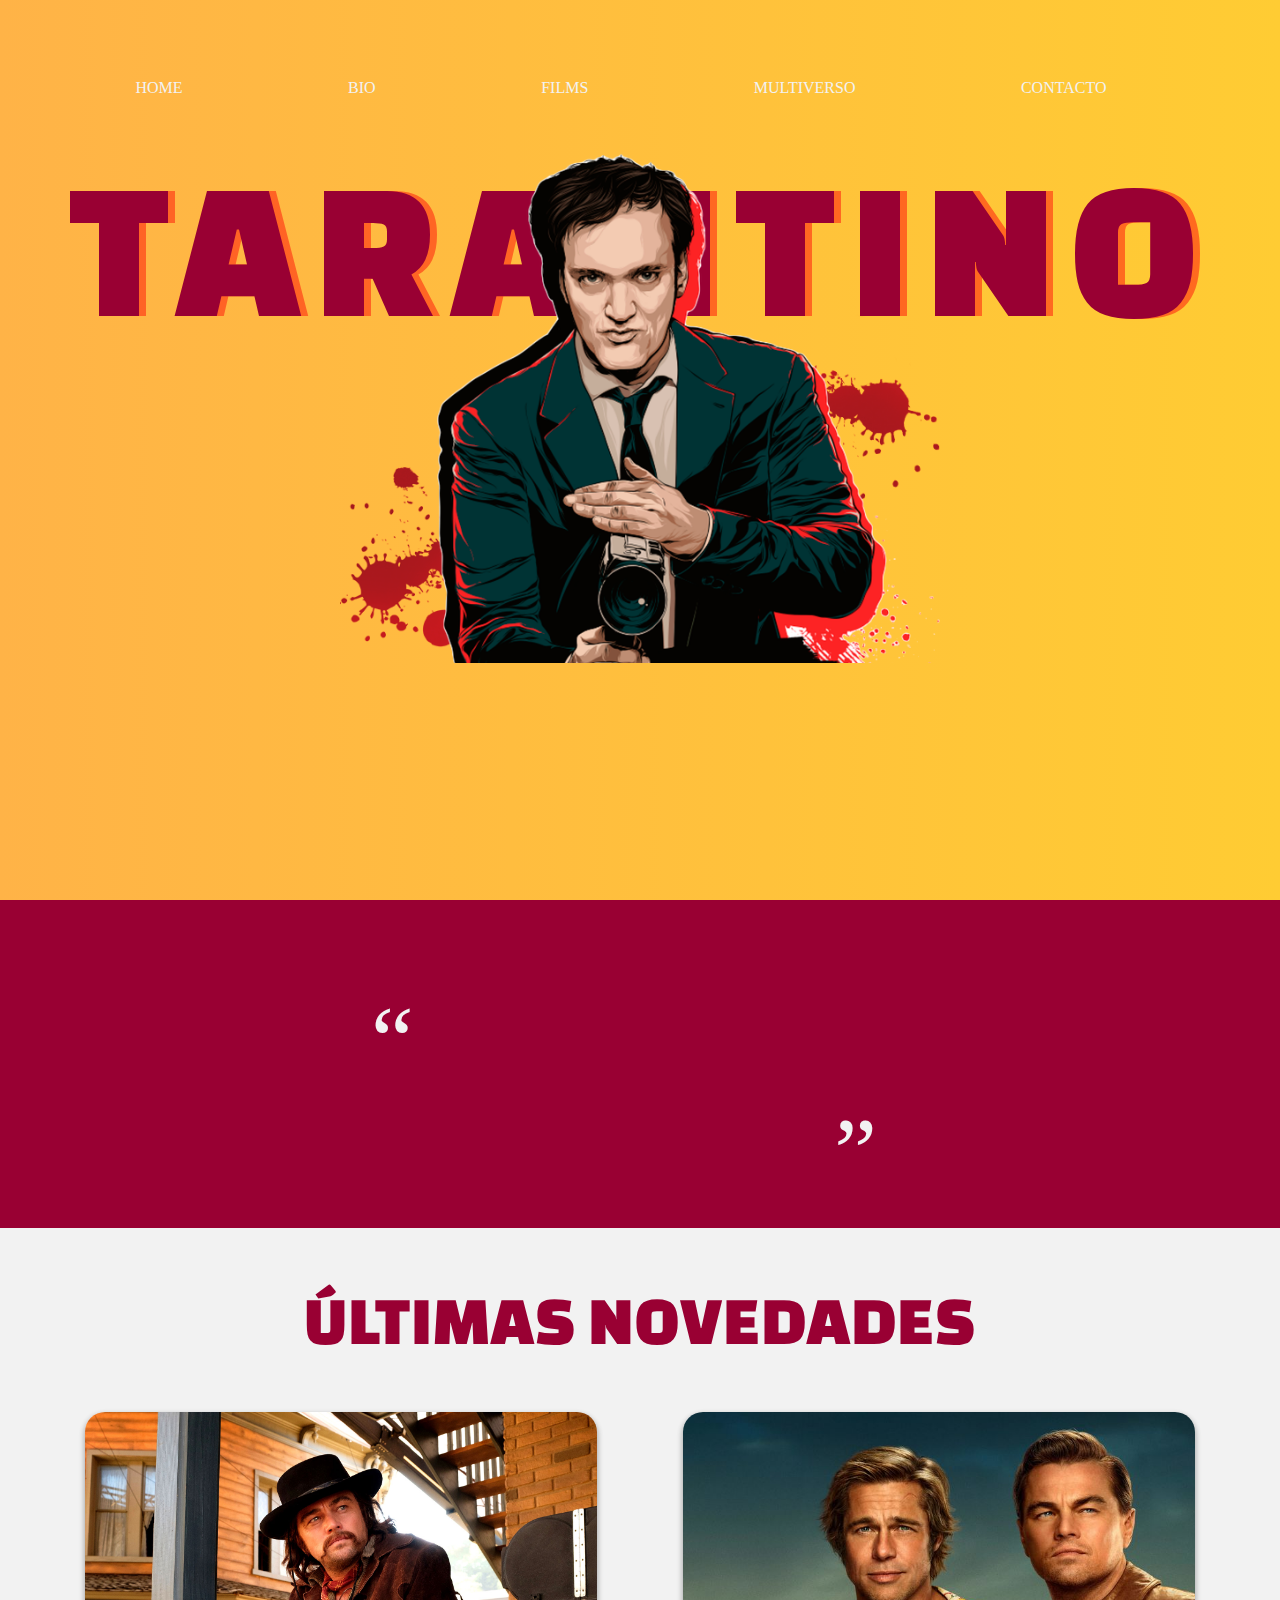
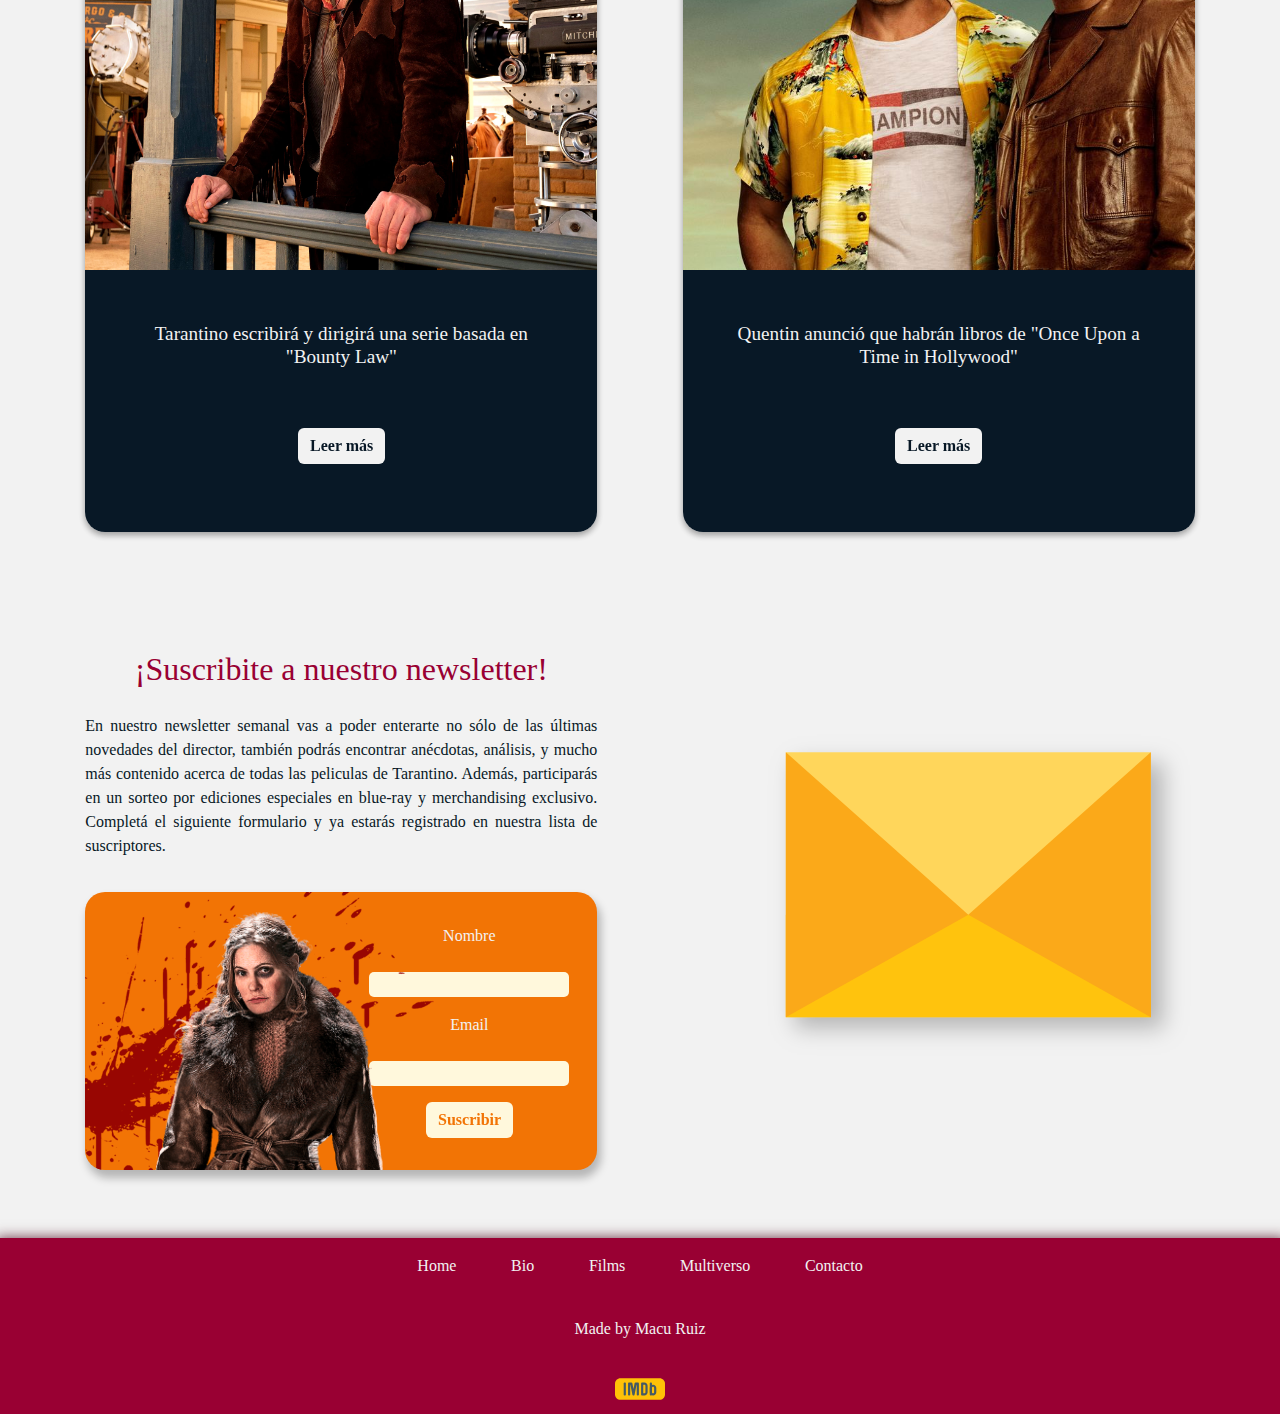
<file: index.html>
<!DOCTYPE html>
    <html lang="es">
        <head>
            <meta charset="utf-8">
            <meta name="viewport" content="width=device-width, initial-scale=1.0"/>
            <meta name="keywords" content="Quentin Tarantino, Tarantino, películas, cine, director, biografía">
            <meta name="description" content="Encontrá toda la información acerca de Quentin Tarantino, el director de cine más relevante de los últimos años: su historia, su filmografía, los datos ocultos en sus películas, y las novedades más recientes. ">
            <title>Quentin Tarantino | Información y últimas novedades </title>
            <link rel="stylesheet" href="https://cdnjs.cloudflare.com/ajax/libs/animate.css/4.1.1/animate.min.css">
            <link rel="stylesheet" href="css/bootstrap.css" crossorigin="anonymous">
            <link rel="stylesheet" href="sass\style.css">
        </head>
        <body>


<!----------------HEADER ----------------------------->

            <header>

                <!------------NAV---------->
                <nav  id="menu" class="navbar navbar-expand-md navbar-light ">
                    <button class="navbar-toggler bg-red" type="button" data-toggle="collapse" data-target="#navbarNav" aria-controls="navbarNav" aria-expanded="false" aria-label="Toggle navigation">
                        <span class="navbar-toggler-icon"></span>
                    </button>

                    <div class="collapse navbar-collapse" id="navbarNav">
                    
                        <ul class="navbar-nav">

                            <li class="nav-item active">
                                <a class="nav-link" href="index.html">HOME</a>
                                <div class="icono-menu">
                                    <img    src="multimedia/sangre.svg" alt="icono sangre" style="max-width: 30px;">
                                </div> 
                            </li>

                            <li class="nav-item">
                                <a class="nav-link" href="bio.html">BIO</a>
                                <div class="icono-menu">
                                    <img    src="multimedia/sangre.svg" alt="icono sangre" style="max-width: 30px;">
                                </div> 
                            </li>

                            <li class="nav-item">
                                <a class="nav-link" href="films.html">FILMS</a>
                                <div class="icono-menu">
                                    <img    src="multimedia/sangre.svg" alt="icono sangre" style="max-width: 30px;">
                                </div> 
                            </li>

                            <li class="nav-item">
                                <a class="nav-link" href="multiverso.html">MULTIVERSO</a>
                                <div class="icono-menu">
                                    <img    src="multimedia/sangre.svg" alt="icono sangre" style="max-width: 30px;">
                                </div> 
                            </li>

                            <li class="nav-item">
                                <a class="nav-link" href="contacto.html">CONTACTO</a>
                                <div class="icono-menu">
                                    <img    src="multimedia/sangre.svg" alt="icono sangre" style="max-width: 30px;">
                                </div>   
                            </li>

                        </ul>
                    </div>
                </nav>


                <!-----------CENTER---------->

                <div class="centrado" class="home">

                    <h1>TARANTINO</h1>
                    <div class="titulo-ppal">
                        <p>TA</p> 
                        <P>RAN</P>
                        <P>TI</P>
                        <P>NO</P>
                    </div>
                    
                    <div class="portada"><img src="multimedia\tarantino.png"  alt="imagen de tarantino"></div>
                </div>

            </header>

<!----------------MAIN ----------------------------->           
            
            
            <main>

                <section class="frase">
                    <p class="wow animate__animated animate__slideInUp"><em>
                    "When people ask me if I went to film school
                        I tell them, no, I went to films" </em>
                        <strong>Quentin Tarantino</strong></p>
                </section>

                <section id= "novedades">
                    <h2>ÚLTIMAS NOVEDADES</h2>
                    <div class="contenedor-nov">

                        <article   class="card-nov" >
                                    <div class="nov1"></div>
                                    <div class="titles-btn">
                                        <h3>Tarantino escribirá y dirigirá una serie basada en "Bounty Law"</h3>
                                        <a href="https://serielizados.com/news/tarantino-ya-trabaja-en-la-escritura-de-bounty-law-la-serie-ficticia-de-erase-una-vez-en-hollywood/" target="blank" class="btn1">Leer más </a>
                                    </div>
                        </article>

                        <article class="card-nov">
                            <div class="nov2"></div>
                            <div class="titles-btn">
                            <h3> Quentin anunció que habrán libros de "Once Upon a Time in Hollywood" </h3>
                            <a href="https://www.20minutos.es/cinemania/noticias/tarantino-continuara-la-historia-de-erase-una-vez-en-hollywood-con-un-libro-4478328/" target="blank" class="btn1">Leer más </a>
                            </div>
                        </article>
                    </div>
                </section>

                <section id= "newsletter">

                    <div class="contenedor-news" >
                        <h3>¡Suscribite a nuestro newsletter!</h3>
                        <p>En nuestro newsletter semanal vas a poder enterarte no sólo de las últimas novedades del director, también podrás encontrar anécdotas, análisis, y mucho más contenido acerca de todas las peliculas de Tarantino. Además, participarás en un sorteo por ediciones especiales en blue-ray y merchandising exclusivo. Completá el siguiente formulario y ya estarás registrado en nuestra lista de suscriptores.  </p>
                        
                        <section id="formulario">
                            
                                <img src="multimedia/minie.png" alt="Imagen de Minie">
                                <img src="multimedia/salpicon.png" alt="Salpicadura sangre" class="salpicon">
                                <div class="form">
                                    <form action="">
                                        <div>
                                            <label for="nombre" class="blanco">Nombre</label>
                                            <input type="text" id="nombre">		
                                        </div>
                                        <div>
                                            <label for="email">Email</label>
                                            <input type="email" id="email">
                                        </div>
                                        <div>
                                            <input type="submit" value="Suscribir" class="submit" class="fade">				
                                        </div>
                                    </form>    
                                </div>  

                        </section>

                    </div>

                    <div class="contenedor-sobre">
                        <img src="multimedia/news2.svg" alt="imagen email" class="motion1">
                        <img src="multimedia/news1.svg" alt="imagen email" class="motion2">
                    </div>  
                    
                </section>

            </main>   

<!----------------FOOTER-----------------------------> 

            <footer>

                <nav id="menu-final">
                    <ul>
                        <li>
                            <a href="index.html">Home</a>                           
                        </li>
                        <li>
                            <a href="bio.html">Bio</a>   
                        </li>
                        <li>
                            <a href="films.html">Films</a>
                        </li>
                        <li>
                            <a href="multiverso.html">Multiverso</a>
                        </li>
                        <li>
                            <a href="contacto.html">Contacto</a>
                        </li>
                    </ul>
                </nav>

                <div class="alinear">
                    <p>Made by Macu Ruiz</p>
                    <a href="https://www.imdb.com/name/nm0000233/" target="_blank"><img src="multimedia/imdb.svg" alt="IMDB" width="50" height="50"></a>
                </div> 

            </footer>

<!-- BOOTSRAP Option 1: jQuery and Bootstrap Bundle (includes Popper)  -->
<script src="https://code.jquery.com/jquery-3.5.1.slim.min.js" integrity="sha384-DfXdz2htPH0lsSSs5nCTpuj/zy4C+OGpamoFVy38MVBnE+IbbVYUew+OrCXaRkfj" crossorigin="anonymous"></script>
<script src="https://cdn.jsdelivr.net/npm/bootstrap@4.5.3/dist/js/bootstrap.bundle.min.js" integrity="sha384-ho+j7jyWK8fNQe+A12Hb8AhRq26LrZ/JpcUGGOn+Y7RsweNrtN/tE3MoK7ZeZDyx" crossorigin="anonymous"></script>

            
            <script src="js/wow.min.js"></script>
            <script>
            new WOW().init();
            </script>
        </body> 
    </html>
</file>
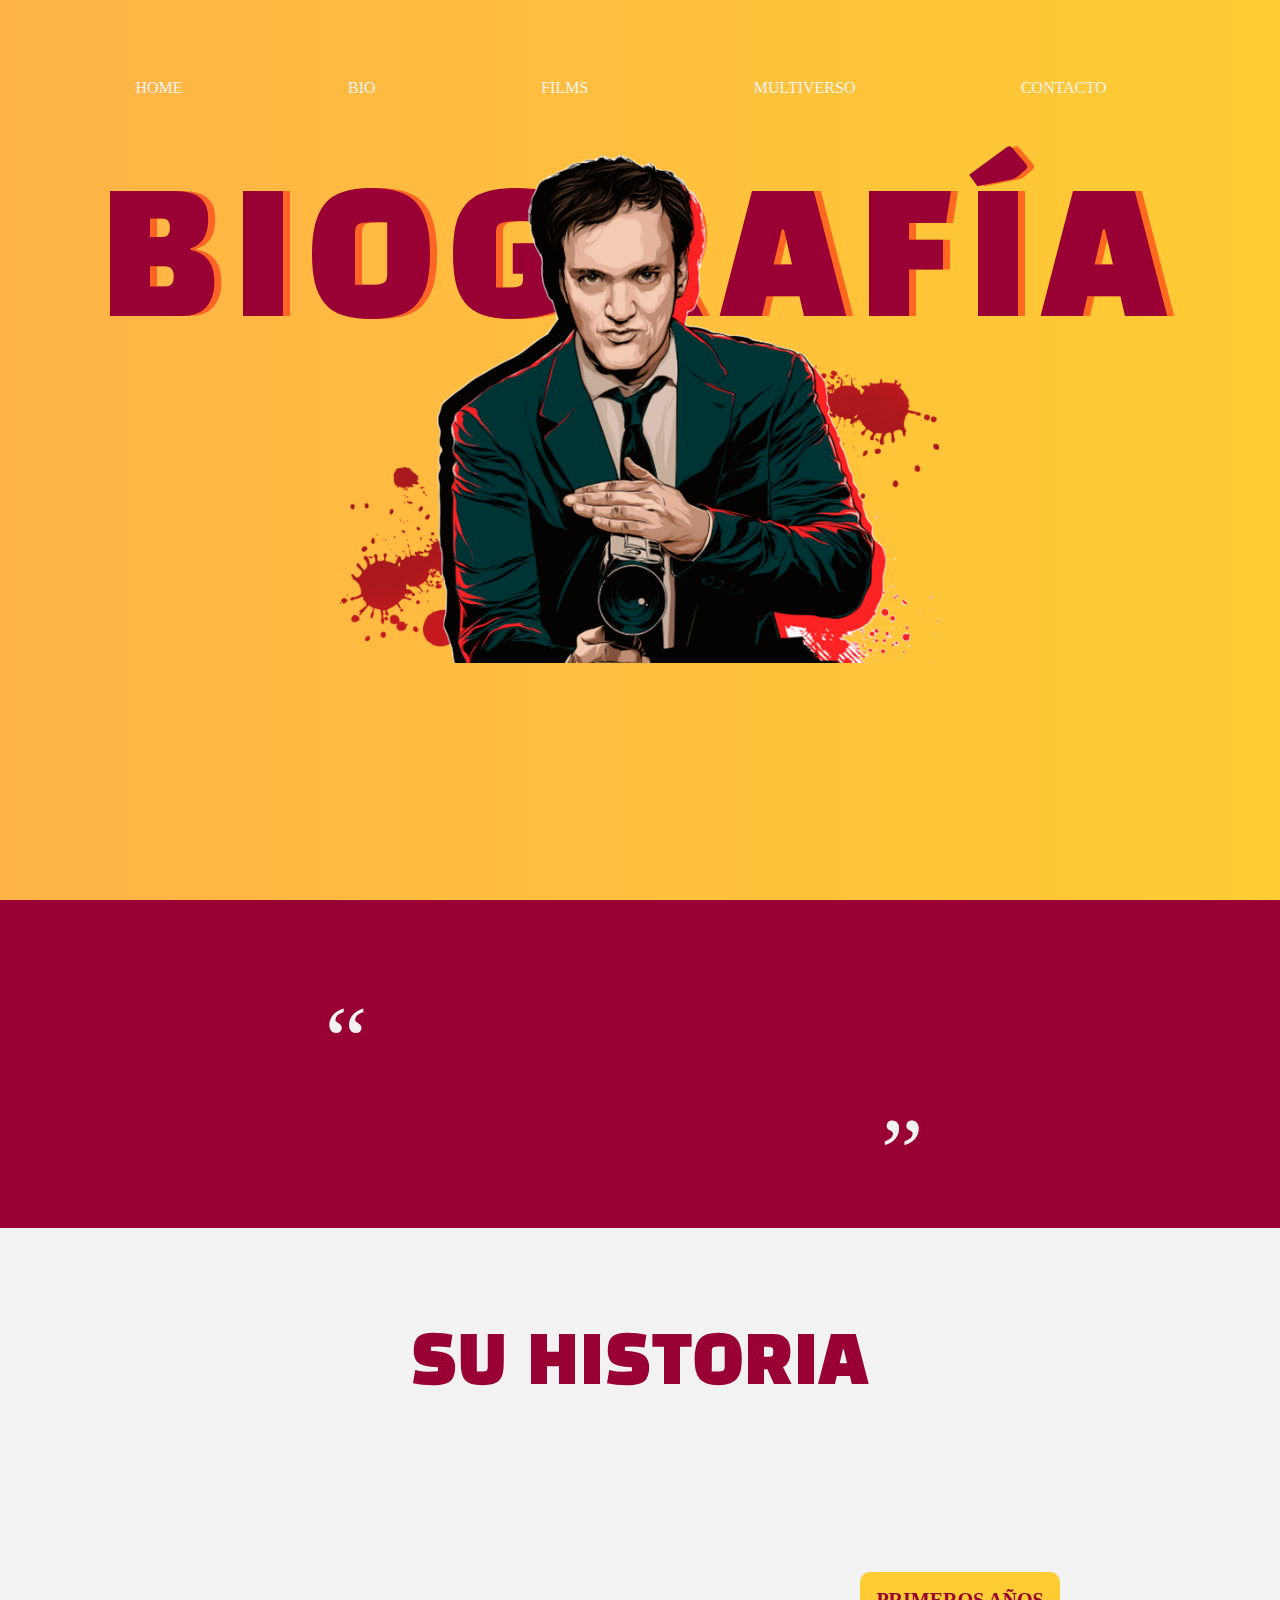
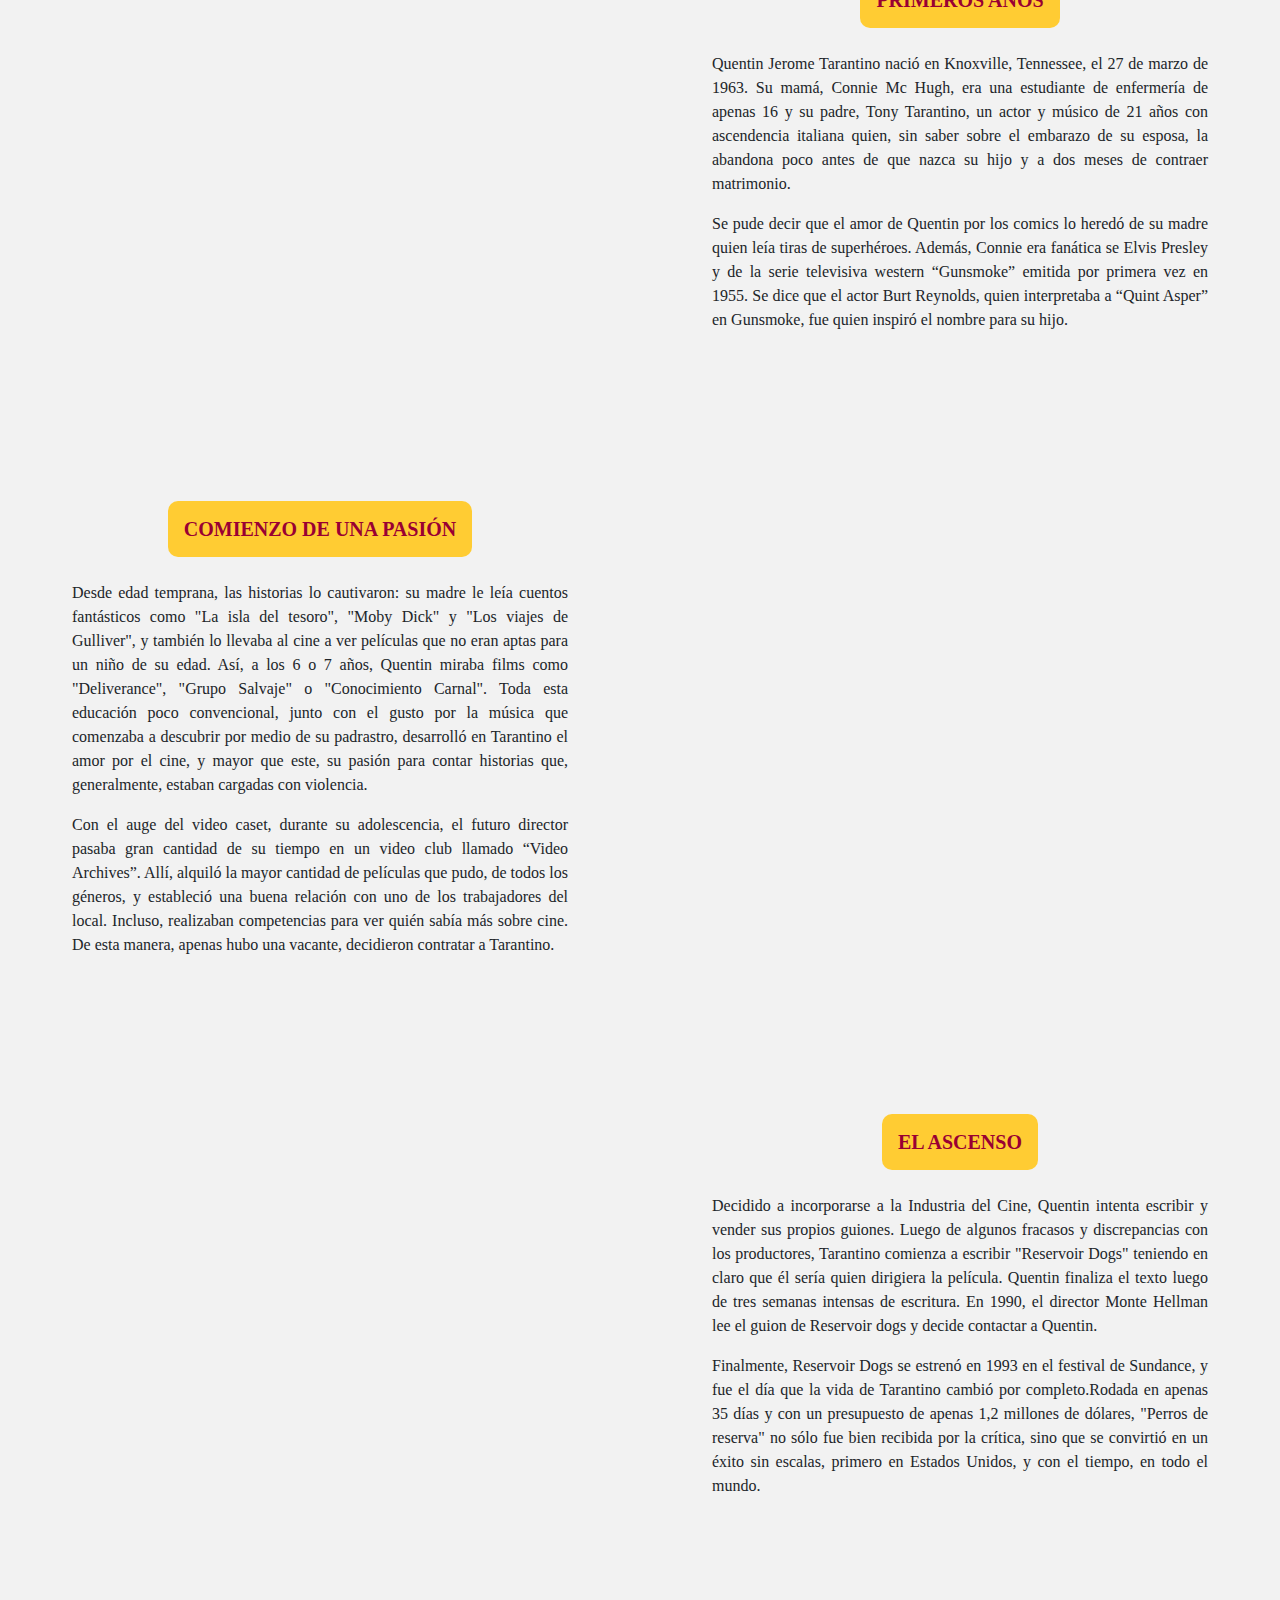
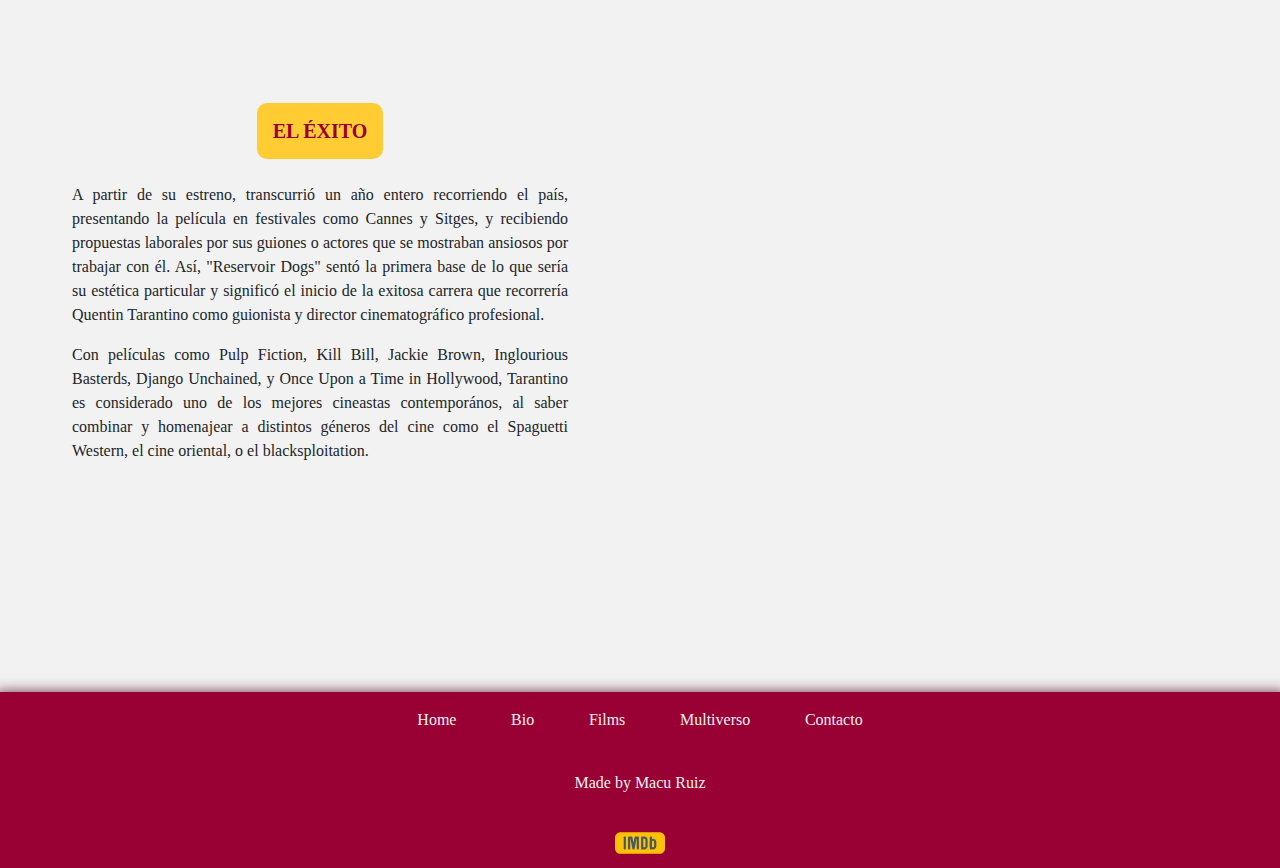
<file: bio.html>
<!DOCTYPE html>
    <html lang="es">
        <head>
            <meta charset="UTF-8">
            <meta name="viewport" content="width=device-width, initial-scale=1.0"/>
            <meta name="keywords" content="Quentin Tarantino, Tarantino, películas, cine, director, biografía">
            <title>Quentin Tarantino | Su historia</title>
            <link rel="stylesheet" href="https://cdnjs.cloudflare.com/ajax/libs/animate.css/4.1.1/animate.min.css">
            <link rel="stylesheet" href="css/bootstrap.css" crossorigin="anonymous">
            <link rel="stylesheet" href="sass\style.css">
        </head>
        <body>

<!----------------HEADER----------------------------->

            <header>
                
                <!------------NAV---------->

                <nav  id="menu" class="navbar navbar-expand-md navbar-light ">
                    <button class="navbar-toggler bg-red" type="button" data-toggle="collapse" data-target="#navbarNav" aria-controls="navbarNav" aria-expanded="false" aria-label="Toggle navigation">
                        <span class="navbar-toggler-icon"></span>
                    </button>

                    <div class="collapse navbar-collapse" id="navbarNav">
                    
                        <ul class="navbar-nav">

                            <li class="nav-item active">
                                <a class="nav-link" href="index.html">HOME</a>
                                <div class="icono-menu">
                                    <img    src="multimedia/sangre.svg" alt="icono sangre" style="max-width: 30px;">
                                </div> 
                            </li>

                            <li class="nav-item">
                                <a class="nav-link" href="bio.html">BIO</a>
                                <div class="icono-menu">
                                    <img    src="multimedia/sangre.svg" alt="icono sangre" style="max-width: 30px;">
                                </div> 
                            </li>

                            <li class="nav-item">
                                <a class="nav-link" href="films.html">FILMS</a>
                                <div class="icono-menu">
                                    <img    src="multimedia/sangre.svg" alt="icono sangre" style="max-width: 30px;">
                                </div> 
                            </li>

                            <li class="nav-item">
                                <a class="nav-link" href="multiverso.html">MULTIVERSO</a>
                                <div class="icono-menu">
                                    <img    src="multimedia/sangre.svg" alt="icono sangre" style="max-width: 30px;">
                                </div> 
                            </li>

                            <li class="nav-item">
                                <a class="nav-link" href="contacto.html">CONTACTO</a>
                                <div class="icono-menu">
                                    <img    src="multimedia/sangre.svg" alt="icono sangre" style="max-width: 30px;">
                                </div>   
                            </li>

                        </ul>
                    </div>
                </nav>

                <!------------CENTER---------->

                <div class="centrado" class="bio">
                    <h1>BIOGRAFÍA</h1>
                    <div class="titulo-ppal">
                        <p>BIO</p> 
                        <P>GRA</P>
                        <P>FIA</P>
                    </div>
                    <div class="portada"><img src="multimedia\tarantino.png"  alt="imagen de tarantino"></div>
                </div>

            </header>

<!----------------MAIN ----------------------------->

            <main>
                <section class="frase">
                    <p  class="wow animate__animated animate__slideInUp"><em>
                “I have loved movies as the number one thing in my life
                so long that I can't ever remember a time when I didn't”</em> 
            <strong>Quentin Tarantino</strong></p>
                </section>
                <section id="bio" class="texto">
                    <div    class="biografia" class>
                        <h2>SU HISTORIA</h2>   
                    </div>

                    <article class="bio1">
                        <h3 >Primeros años</h3>
                        <p >Quentin Jerome Tarantino nació en Knoxville, Tennessee, el 27 de marzo de 1963. Su mamá,
                            Connie Mc Hugh, era una estudiante de enfermería de apenas 16 y su padre, Tony Tarantino,
                            un actor y músico de 21 años con ascendencia italiana quien, sin saber sobre el embarazo de
                            su esposa, la abandona poco antes de que nazca su hijo y a dos meses de contraer matrimonio.
                            </p>
                        <p >Se pude decir que el amor de Quentin por los comics lo heredó de su madre quien leía tiras
                            de superhéroes. Además, Connie era fanática se Elvis Presley y de la serie televisiva
                            western “Gunsmoke” emitida por primera vez en 1955. Se dice que el actor Burt Reynolds,
                            quien interpretaba a “Quint Asper” en Gunsmoke, fue quien inspiró el nombre para su hijo.</p>
                    </article>

                    <div class="foto1" >
                        <img src="multimedia\bio\bio1.png" alt="prueba" class="wow animate__animated animate__fadeInLeft">
                    </div>

                    <article  class= "bio2">
                        <h3 >Comienzo de una pasión</h3>
                        <p >Desde edad temprana, las historias lo cautivaron: su madre le leía cuentos fantásticos como
                            "La isla del tesoro", "Moby Dick" y "Los viajes de Gulliver", y también lo llevaba al cine a ver
                            películas que no eran aptas para un niño de su edad. Así, a los 6 o 7 años, Quentin miraba
                            films como "Deliverance", "Grupo Salvaje" o "Conocimiento Carnal". Toda esta educación poco
                            convencional, junto con el gusto por la música que comenzaba a descubrir por medio de su
                            padrastro, desarrolló en Tarantino el amor por el cine, y mayor que este, su pasión para contar
                            historias que, generalmente, estaban cargadas con violencia.</p>
                            
                            <p >Con el auge del video caset, durante su adolescencia, el futuro director pasaba gran cantidad de su tiempo en un video
                                club llamado “Video Archives”. Allí, alquiló la mayor cantidad de películas que pudo, de
                                todos los géneros, y estableció una buena relación con uno de los trabajadores del local.
                                Incluso, realizaban competencias para ver quién sabía más sobre cine. De esta manera, apenas
                                hubo una vacante, decidieron contratar a Tarantino.</p>
                    </article>


                    <div class="foto2">
                        <img src="multimedia\bio\bio2.png" alt="prueba" class="wow animate__animated animate__fadeInRight">
                    </div>

                    <article class="bio3">
                        <h3 >El ascenso</h3>
                        <p >Decidido a incorporarse a la Industria del Cine, Quentin intenta escribir y vender sus propios guiones. Luego de algunos fracasos y discrepancias con los productores, Tarantino comienza a escribir "Reservoir Dogs" teniendo en claro
                            que él sería quien dirigiera la película. Quentin finaliza el texto luego de tres semanas intensas de escritura. En 1990, el director Monte Hellman lee el guion de Reservoir dogs y decide contactar a Quentin.</p>  
                        <p > Finalmente, Reservoir Dogs se estrenó en 1993 en el festival de Sundance, y fue el día que la
                                vida de Tarantino cambió por completo.Rodada en apenas 35 días y con un presupuesto de
                                apenas 1,2 millones de dólares, "Perros de reserva" no sólo fue bien recibida por la crítica, sino
                                que se convirtió en un éxito sin escalas, primero en Estados Unidos, y con el tiempo, en todo
                                el mundo.</p>
                        </article>
                        <div class="foto3">
                            <img src="multimedia\bio\bio3.png" alt="prueba" class="wow animate__animated animate__fadeInLeft">
                        </div>
                    
                    <article class="bio4">
                        <h3 >El éxito</h3>
                        <p>A partir de su estreno, transcurrió un año entero recorriendo el país, presentando la película
                            en festivales como Cannes y Sitges, y recibiendo propuestas laborales por sus guiones o
                            actores que se mostraban ansiosos por trabajar con él. Así, "Reservoir Dogs" sentó la primera
                            base de lo que sería su estética particular y significó el inicio de la exitosa carrera que
                            recorrería Quentin Tarantino como guionista y director cinematográfico profesional.
                        </p>
                        <p>
                            Con películas como Pulp Fiction, Kill Bill, Jackie Brown, Inglourious Basterds, Django Unchained,
                            y Once Upon a Time in Hollywood, Tarantino es considerado uno de los mejores cineastas contemporános, 
                            al saber combinar y homenajear a distintos géneros del cine como el Spaguetti Western, el cine oriental, o el blacksploitation. 
                        </p>
                    </article>
                    
                    <div class="foto4">
                        <img src="multimedia\bio\bio4.png" alt="prueba" class="wow animate__animated animate__fadeInRight">
                    </div>

                </section>
            </main>

<!----------------FOOTER----------------------------->

            <footer>
                <nav id="menu-final">
                    <ul>
                        <li>
                            <a href="index.html">Home</a>                           
                        </li>
                        <li>
                            <a href="bio.html">Bio</a>   
                        </li>
                        <li>
                            <a href="films.html">Films</a>
                        </li>
                        <li>
                            <a href="multiverso.html">Multiverso</a>
                        </li>
                        <li>
                            <a href="contacto.html">Contacto</a>
                        </li>
                    </ul>
                </nav>
                <div class="alinear">
                    <p>Made by Macu Ruiz</p>
                    <a href="https://www.imdb.com/name/nm0000233/" target="_blank"><img src="multimedia/imdb.svg" alt="IMDB" width="50" height="50"></a>
                </div>
            </footer>

<!-- BOOTSRAP Option 1: jQuery and Bootstrap Bundle (includes Popper)  -->
<script src="https://code.jquery.com/jquery-3.5.1.slim.min.js" integrity="sha384-DfXdz2htPH0lsSSs5nCTpuj/zy4C+OGpamoFVy38MVBnE+IbbVYUew+OrCXaRkfj" crossorigin="anonymous"></script>
<script src="https://cdn.jsdelivr.net/npm/bootstrap@4.5.3/dist/js/bootstrap.bundle.min.js" integrity="sha384-ho+j7jyWK8fNQe+A12Hb8AhRq26LrZ/JpcUGGOn+Y7RsweNrtN/tE3MoK7ZeZDyx" crossorigin="anonymous"></script>

            <script src="js/wow.min.js"></script>
            <script>
            new WOW().init();
            </script>
        </body>
    </html>
</file>
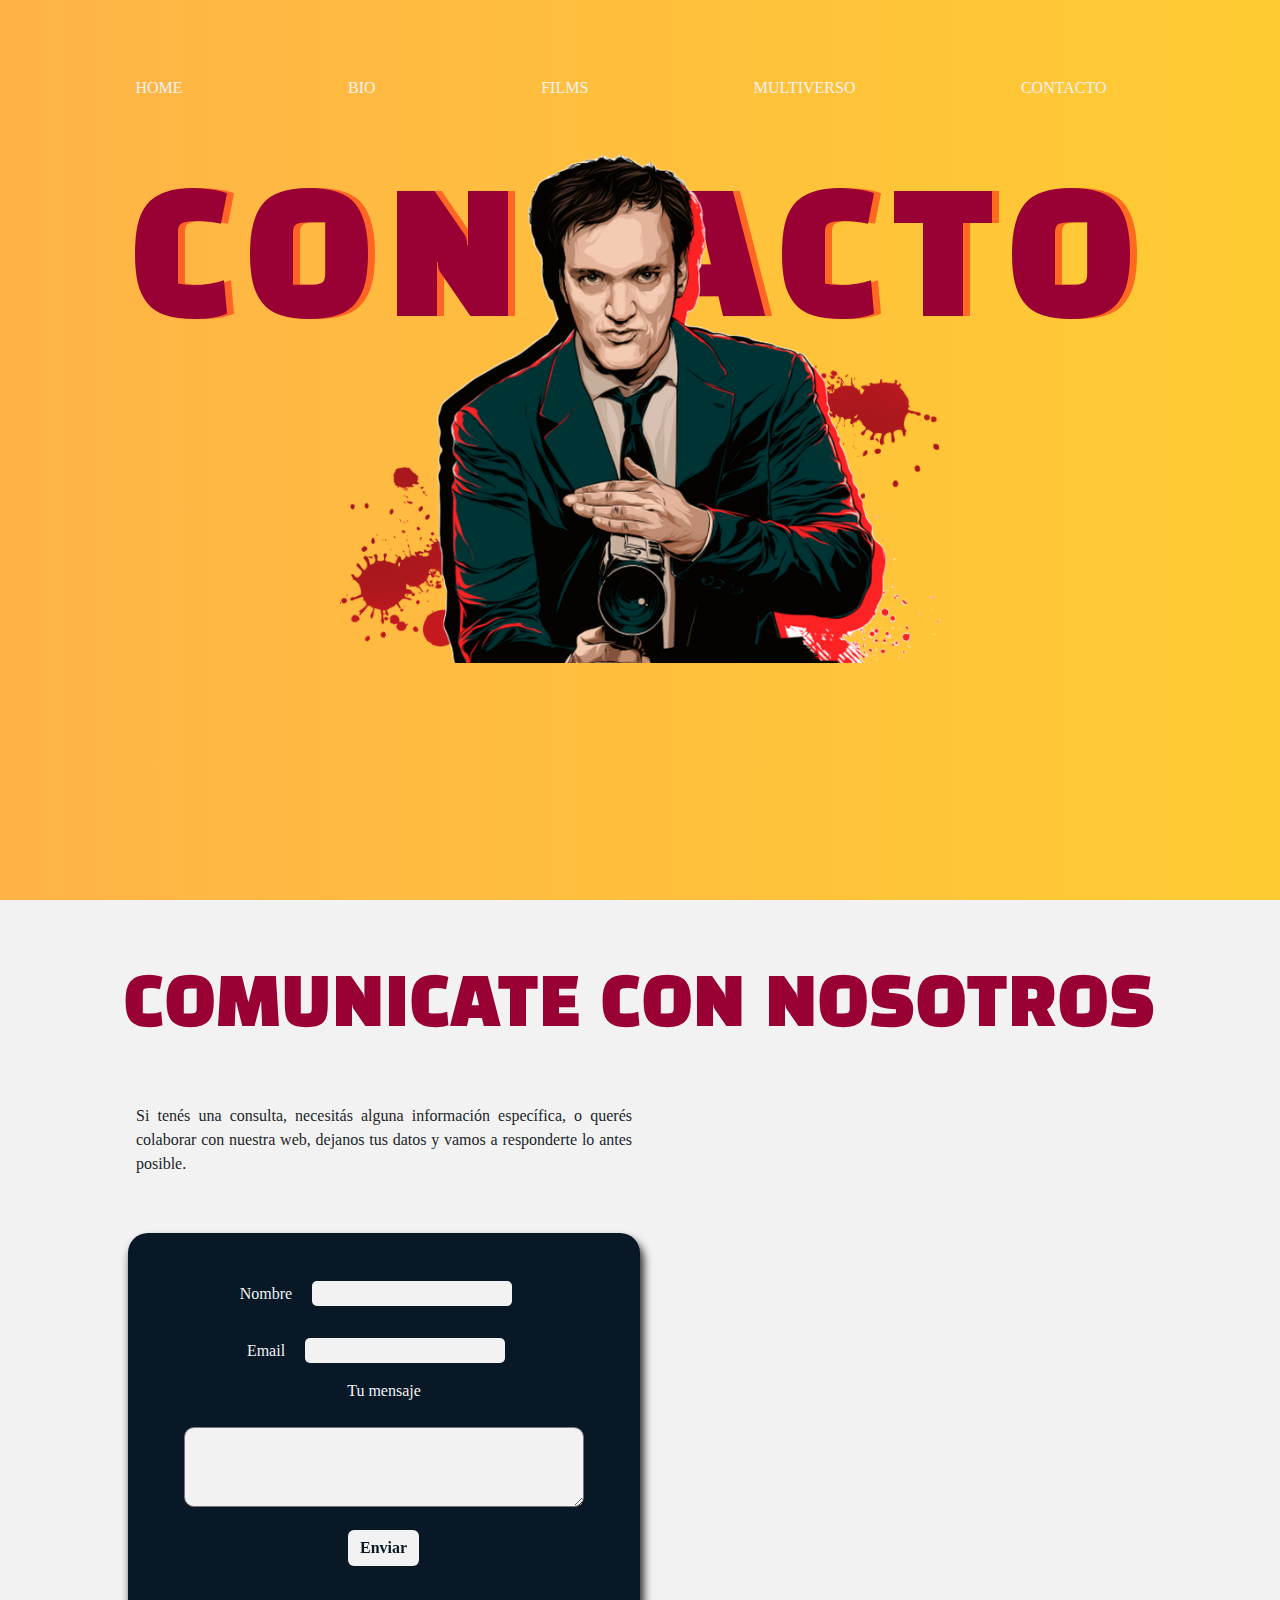
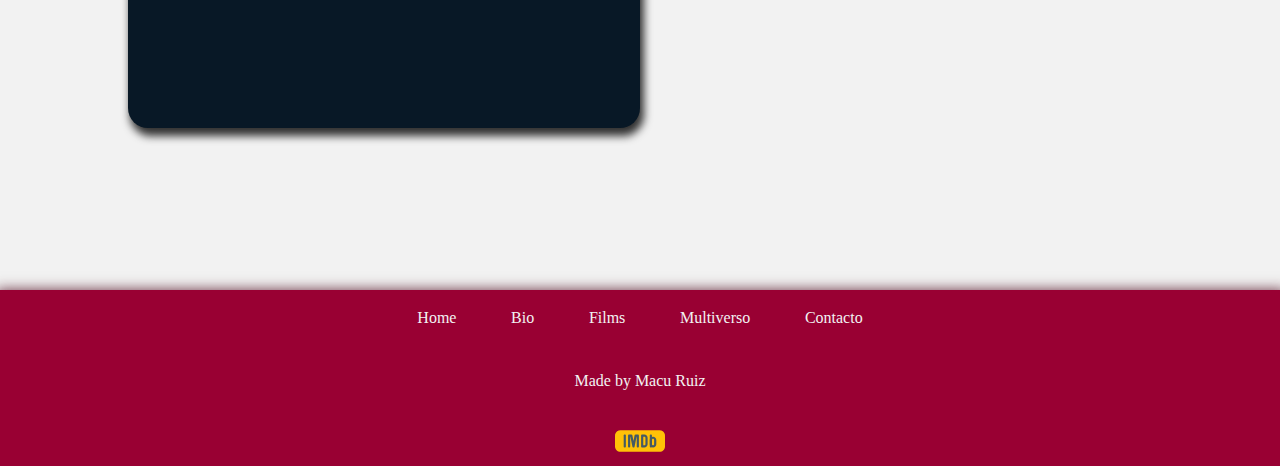
<file: contacto.html>
<!DOCTYPE html>
    <html lang="es">
        <head>
            <meta charset="UTF-8">
            <meta name="viewport" content="width=device-width, initial-scale=1.0"/>
            <meta name="keywords" content="Quentin Tarantino, Tarantino, películas, cine, director, biografía">
            <title>Quentin Tarantino | Contactanos</title>
            <link rel="stylesheet" href="https://cdnjs.cloudflare.com/ajax/libs/animate.css/4.1.1/animate.min.css">
            <link rel="stylesheet" href="css/bootstrap.css" crossorigin="anonymous">
            <link rel="stylesheet" href="sass\style.css">
        </head>
        <body> 

<!----------------HEADER----------------------------->

            <header>
                
                <!------------NAV---------->
                <nav  id="menu" class="navbar navbar-expand-md navbar-light ">
                    <button class="navbar-toggler bg-red" type="button" data-toggle="collapse" data-target="#navbarNav" aria-controls="navbarNav" aria-expanded="false" aria-label="Toggle navigation">
                        <span class="navbar-toggler-icon"></span>
                    </button>

                    <div class="collapse navbar-collapse" id="navbarNav">
                    
                        <ul class="navbar-nav">

                            <li class="nav-item active">
                                <a class="nav-link" href="index.html">HOME</a>
                                <div class="icono-menu">
                                    <img    src="multimedia/sangre.svg" alt="icono sangre" style="max-width: 30px;">
                                </div> 
                            </li>

                            <li class="nav-item">
                                <a class="nav-link" href="bio.html">BIO</a>
                                <div class="icono-menu">
                                    <img    src="multimedia/sangre.svg" alt="icono sangre" style="max-width: 30px;">
                                </div> 
                            </li>

                            <li class="nav-item">
                                <a class="nav-link" href="films.html">FILMS</a>
                                <div class="icono-menu">
                                    <img    src="multimedia/sangre.svg" alt="icono sangre" style="max-width: 30px;">
                                </div> 
                            </li>

                            <li class="nav-item">
                                <a class="nav-link" href="multiverso.html">MULTIVERSO</a>
                                <div class="icono-menu">
                                    <img    src="multimedia/sangre.svg" alt="icono sangre" style="max-width: 30px;">
                                </div> 
                            </li>

                            <li class="nav-item">
                                <a class="nav-link" href="contacto.html">CONTACTO</a>
                                <div class="icono-menu">
                                    <img    src="multimedia/sangre.svg" alt="icono sangre" style="max-width: 30px;">
                                </div>   
                            </li>

                        </ul>
                    </div>
                </nav>

        <!------------CENTER---------->

                <div class="centrado">
                    <h1>CONTACTO</h1>
                    <div class="titulo-ppal">
                        <p>CON</p> 
                        <P>TAC</P>
                        <P>T0</P>
                    </div>
                    <div class="portada"><img src="multimedia\tarantino.png"  alt="imagen de tarantino"></div>
                </div>
            </header>

<!----------------MAIN ----------------------------->

            <main>
                <section id="contacto"  class="texto">
                    <h2>COMUNICATE CON NOSOTROS</h2>
                    
                    <section class="contenedorform"> 
                        <div class="textform">
                            <p>Si tenés una consulta, necesitás alguna información específica, o querés colaborar con nuestra web, dejanos tus datos y vamos a responderte lo antes posible. </p>
                        </div>
                        <article id="form-contacto">
                            <div>
                                <form action="">
                            <div>
                                <label for="nombre" class="blanco">Nombre</label>
                                <input type="text" id="name" class="negro">		
                            </div>
                            <div>
                                <label for="email">Email</label>
                                <input type="email" id="mail" class=>
                            </div> 
                            <div>
                                <label for="mensaje">Tu mensaje</label>
                                <br>
                                <textarea id="mensaje" cols="28" rows="7"></textarea>
                            </div>
                            <div>
                                <input type="submit" value="Enviar" class="enviar">
                            </div> 				
                                </form>
                            </div>  
                        </article>
                        <article>
                            <img src="multimedia/killbill.png" alt="" class="wow animate__animated animate__fadeInRight animate__delay-0.5s" >
                        </article>
                    </div>
                    
                </section> 
            </main>

<!----------------FOOTER----------------------------->

            <footer>
                <nav id="menu-final">
                    <ul>
                        <li>
                            <a href="index.html">Home</a>                           
                        </li>
                        <li>
                            <a href="bio.html">Bio</a>   
                        </li>
                        <li>
                            <a href="films.html">Films</a>
                        </li>
                        <li>
                            <a href="multiverso.html">Multiverso</a>
                        </li>
                        <li>
                            <a href="contacto.html">Contacto</a>
                        </li>
                    </ul>
                </nav>
                <div class="alinear">
                    <p>Made by Macu Ruiz</p>
                    <a href="https://www.imdb.com/name/nm0000233/" target="_blank"><img src="multimedia/imdb.svg" alt="IMDB" width="50" height="50"></a>
                </div>
            </footer>


            <!-- BOOTSRAP Option 1: jQuery and Bootstrap Bundle (includes Popper)  -->
    <script src="https://code.jquery.com/jquery-3.5.1.slim.min.js" integrity="sha384-DfXdz2htPH0lsSSs5nCTpuj/zy4C+OGpamoFVy38MVBnE+IbbVYUew+OrCXaRkfj" crossorigin="anonymous"></script>
    <script src="https://cdn.jsdelivr.net/npm/bootstrap@4.5.3/dist/js/bootstrap.bundle.min.js" integrity="sha384-ho+j7jyWK8fNQe+A12Hb8AhRq26LrZ/JpcUGGOn+Y7RsweNrtN/tE3MoK7ZeZDyx" crossorigin="anonymous"></script>
            
            <script src="js/wow.min.js"></script>
            <script>
            new WOW().init();
            </script>
        </body>
    </html>
</file>
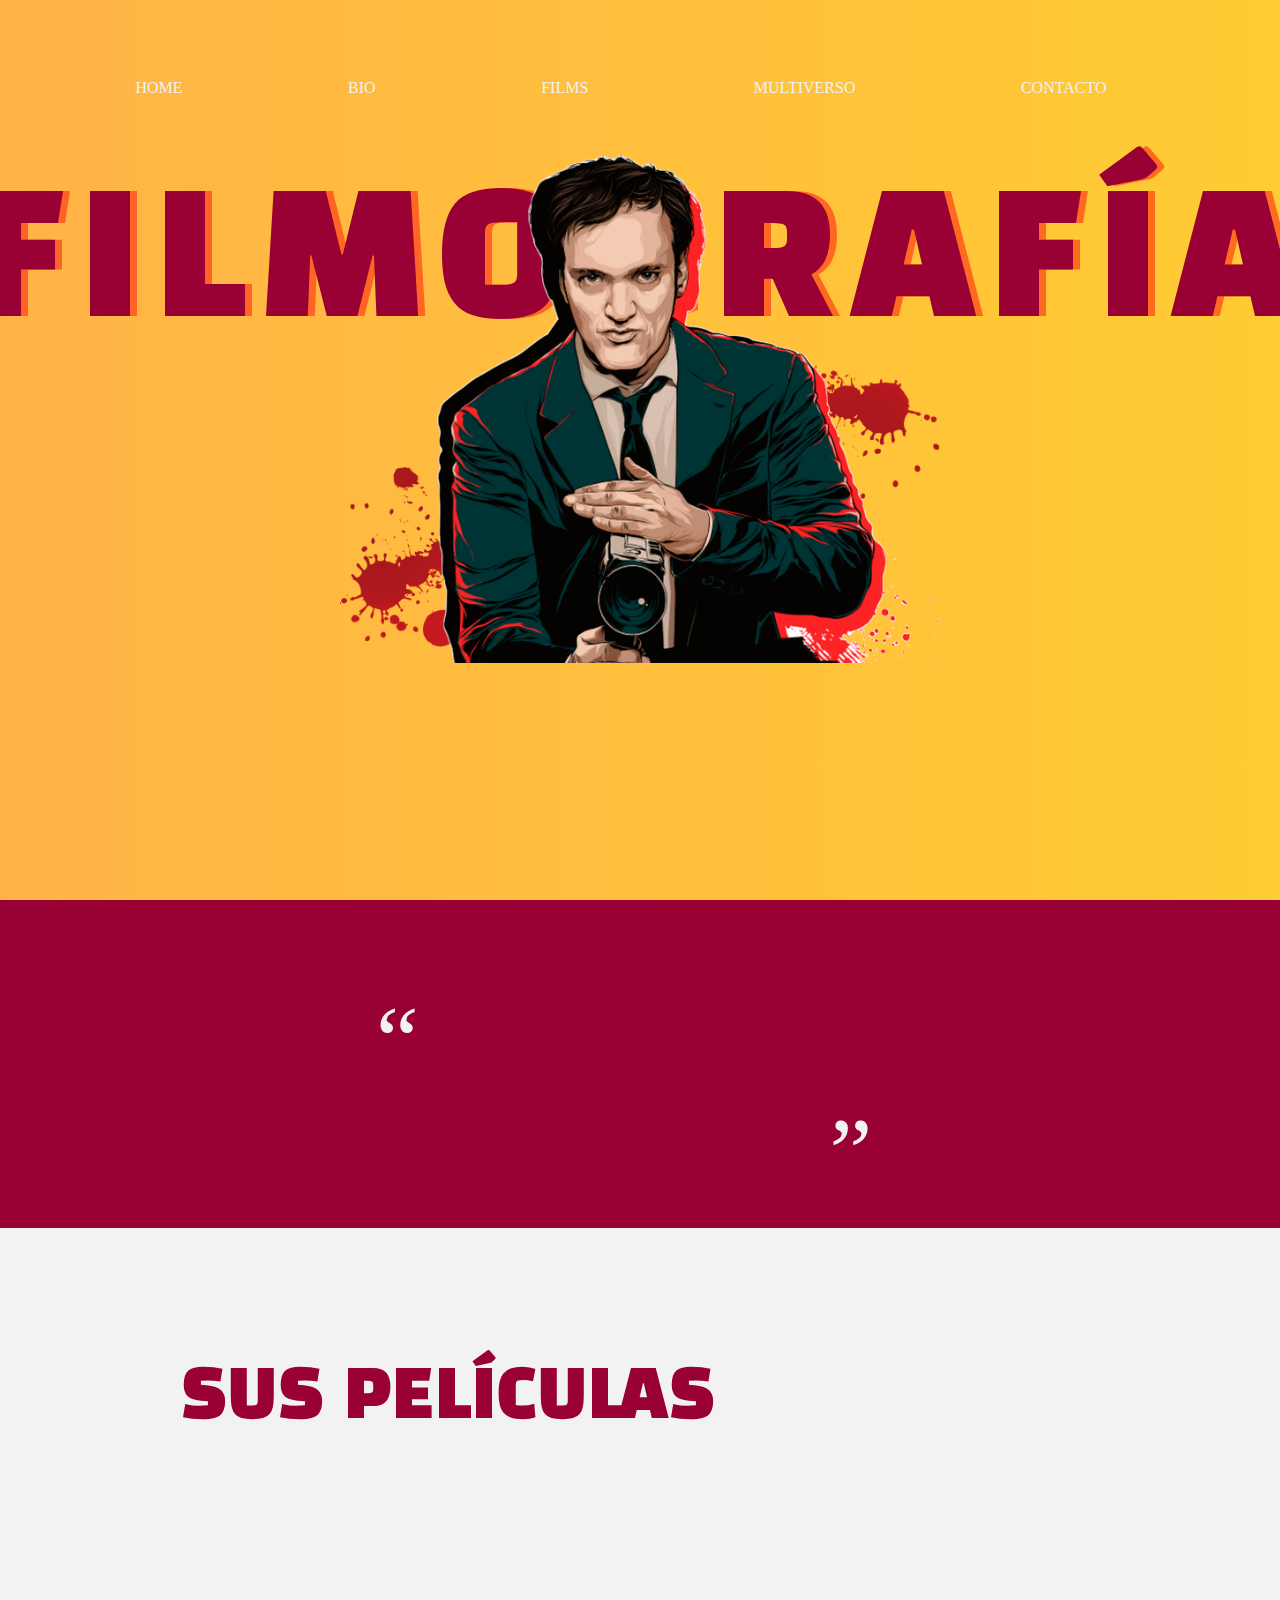
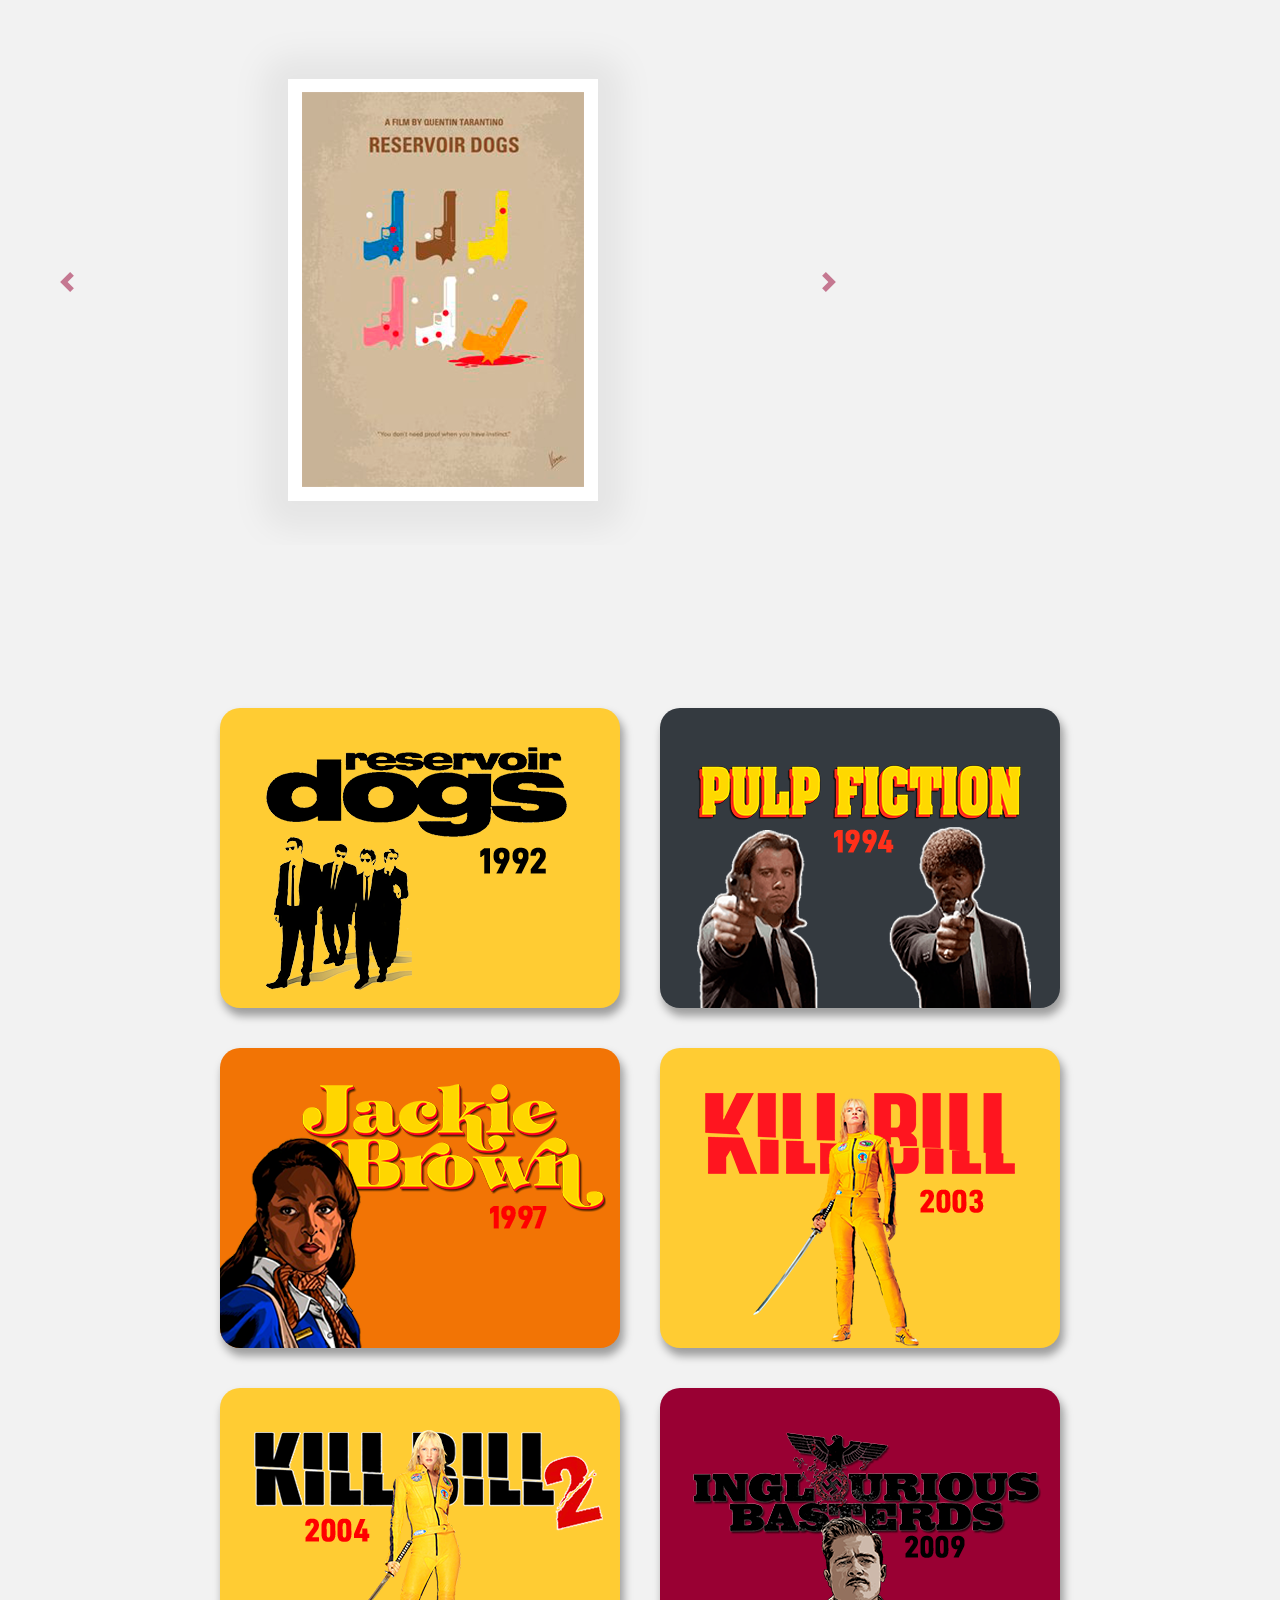
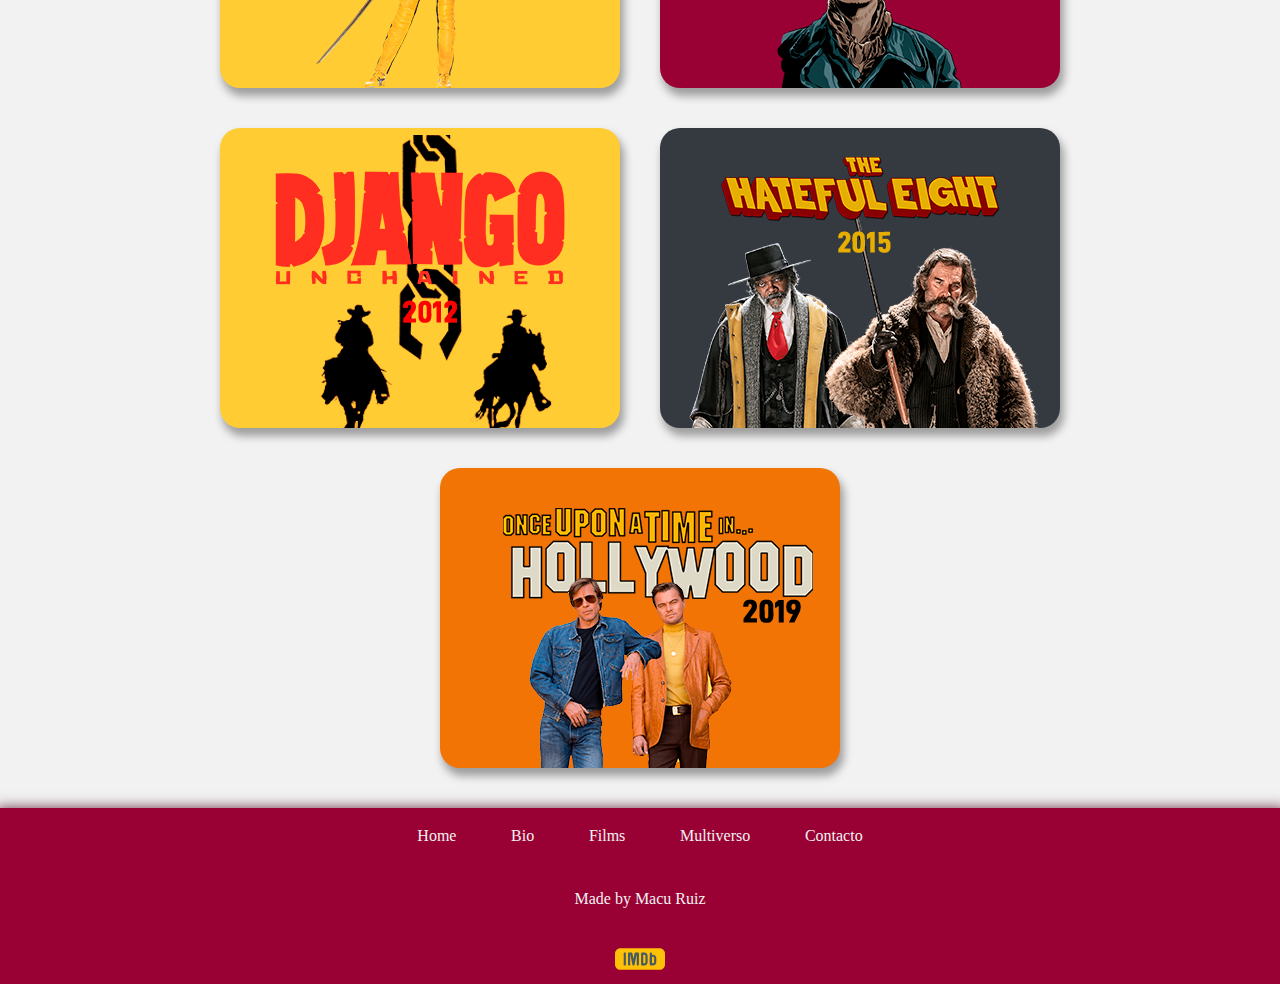
<file: films.html>
<!DOCTYPE html>
    <html lang="es">
        <head>
            <meta charset="UTF-8">
            <meta name="viewport" content="width=device-width, initial-scale=1.0"/>
            <meta name="keywords" content="Quentin Tarantino, Tarantino, películas, cine, director, biografía">
            <title>Quentin Tarantino | Sus peliculas</title>
            <link rel="stylesheet" href="https://cdnjs.cloudflare.com/ajax/libs/animate.css/4.1.1/animate.min.css">
            <link rel="stylesheet" href="css/bootstrap.css" crossorigin="anonymous">
            <link rel="stylesheet" href="sass\style.css">
            

        </head>
        
        <body>
            <header>

<!----------------HEADER-----------------------------> 

                <!------------NAV---------->
                <nav  id="menu" class="navbar navbar-expand-md navbar-light ">
                    <button class="navbar-toggler bg-red" type="button" data-toggle="collapse" data-target="#navbarNav" aria-controls="navbarNav" aria-expanded="false" aria-label="Toggle navigation">
                        <span class="navbar-toggler-icon"></span>
                    </button>

                    <div class="collapse navbar-collapse" id="navbarNav">
                    
                        <ul class="navbar-nav">

                            <li class="nav-item active">
                                <a class="nav-link" href="index.html">HOME</a>
                                <div class="icono-menu">
                                    <img    src="multimedia/sangre.svg" alt="icono sangre" style="max-width: 30px;">
                                </div> 
                            </li>

                            <li class="nav-item">
                                <a class="nav-link" href="bio.html">BIO</a>
                                <div class="icono-menu">
                                    <img    src="multimedia/sangre.svg" alt="icono sangre" style="max-width: 30px;">
                                </div> 
                            </li>

                            <li class="nav-item">
                                <a class="nav-link" href="films.html">FILMS</a>
                                <div class="icono-menu">
                                    <img    src="multimedia/sangre.svg" alt="icono sangre" style="max-width: 30px;">
                                </div> 
                            </li>

                            <li class="nav-item">
                                <a class="nav-link" href="multiverso.html">MULTIVERSO</a>
                                <div class="icono-menu">
                                    <img    src="multimedia/sangre.svg" alt="icono sangre" style="max-width: 30px;">
                                </div> 
                            </li>

                            <li class="nav-item">
                                <a class="nav-link" href="contacto.html">CONTACTO</a>
                                <div class="icono-menu">
                                    <img    src="multimedia/sangre.svg" alt="icono sangre" style="max-width: 30px;">
                                </div>   
                            </li>

                        </ul>
                    </div>
                </nav>


            <!------------CENTER---------->
                
                <div class="centrado">
                    <h1>FILMOGRAFÍA</h1>
                    <div class="titulo-ppal">
                        <p>FIL</p> 
                        <P>MO</P>
                        <P>GRA</P>
                        <P>FIA</P>
                    </div>
                    <div class="portada"><img src="multimedia\tarantino.png"  alt="imagen de tarantino"></div>
                    
                </div>
            </header>
            
<!----------------MAIN -----------------------------> 

            <main>
                <section class="frase">
                    <p class="wow animate__animated animate__slideInUp"><em>
                "I've always considered myself a filmmaker 
                 who writes stuff for himself to do"</em>
                <strong>Quentin Tarantino</strong></p> 
                </section>

                <section id="peliculas" class="texto">

                    
        <!---------------------- Carousel ------------------------------->
        
                        <section class="container-carousel">
                            <h2>SUS PELÍCULAS</h2>
                            <div id="carouselExampleControls" class="carousel slide" data-ride="carousel" data-interval="2000">
                                <div class="carousel-inner w-50 m-auto">
                            
                                    <div class="carousel-item active">
                                        <img src="multimedia/Posters 2/RD.png" class="d-block w-100" alt="...">
                                    </div>
                                    <div class="carousel-item">
                                        <img src="multimedia/Posters 2/PF.png" class="d-block w-100" alt="...">
                                    </div>
                                    <div class="carousel-item">
                                        <img src="multimedia/Posters 2/DP.png" class="d-block w-100" alt="...">
                                    </div>
                                    <div class="carousel-item">
                                        <img src="multimedia/Posters 2/JB.png" class="d-block w-100" alt="...">
                                    </div>
                                    <div class="carousel-item">
                                        <img src="multimedia/Posters 2/KB1.png" class="d-block w-100" alt="...">
                                    </div>
                                    <div class="carousel-item">
                                        <img src="multimedia/Posters 2/KB2.png" class="d-block w-100" alt="...">
                                    </div>
                                    <div class="carousel-item">
                                        <img src="multimedia/Posters 2/IB.png" class="d-block w-100" alt="...">
                                    </div>
                                    <div class="carousel-item">
                                        <img src="multimedia/Posters 2/DU.png" class="d-block w-100" alt="...">
                                    </div>
                                    <div class="carousel-item">
                                        <img src="multimedia/Posters 2/THE.png" class="d-block w-100" alt="...">
                                    </div>
                                    <div class="carousel-item">
                                        <img src="multimedia/Posters 2/OUT.png" class="d-block w-100" alt="...">
                                    </div>
        
                                </div>
        
        
                                <a class="carousel-control-prev" href="#carouselExampleControls" role="button" data-slide="prev">
                                    <span class="carousel-control-prev-icon" aria-hidden="true"></span>
                                    <span class="sr-only">Previous</span>
                                </a>
        
                                <a class="carousel-control-next" href="#carouselExampleControls" role="button" data-slide="next">
                                    <span class="carousel-control-next-icon" aria-hidden="true"></span>
                                    <span class="sr-only">Next</span>
                                </a>
        
                            </div>

                            <img src="multimedia/cinta.png" alt="" id="cinta" class="wow animate__animated animate__fadeInDown animate__delay-1s">
                        </section>
            <!-- -------------------------------------------------------------- -->

                <section id="film-container">

                    <article class="film bg-yellow">
                        <button type="button" class="btn" data-toggle="modal" data-target="#exampleModal">
                            <img src="multimedia/Titles/RD.png" alt=""></button>
                        
                    </article>

                    <article class="film bg-dark container">
                        <button type="button" class="btn" data-toggle="modal" data-target="#modal2"><img src="multimedia/Titles/PF.png" alt=""></button>
                            
                        
                    </article>


                    <article class="film bg-orange container">
                        <button type="button" class="btn" data-toggle="modal" data-target="#modal3"><img src="multimedia/Titles/JB.png" alt=""></button>

                    </article>

                    <article class="film bg-yellow container">
                        <button type="button" class="btn" data-toggle="modal" data-target="#modal4"><img src="multimedia/Titles/KB1.png" alt=""></button>
                        
                        
                    </article>

                    <article class="film bg-yellow container">
                        <button type="button" class="btn" data-toggle="modal" data-target="#modal5"><img src="multimedia/Titles/KB2.png" alt=""></button>
                        
                    </article>

                    <article class="film bg-red container">
                        <button type="button" class="btn" data-toggle="modal" data-target="#modal6"><img src="multimedia/Titles/IB.png" alt=""></button>
                    </article>

                    <article class="film bg-yellow container">
                        <button type="button" class="btn" data-toggle="modal" data-target="#modal7"><img src="multimedia/Titles/DU.png" alt=""></button>
                        
                    </article>

                    <article class="film bg-dark container">
                        <button type="button" class="btn" data-toggle="modal" data-target="#modal8"><img src="multimedia/Titles/THE.png" alt=""></button>
                        
                    </article>

                    <article class="film bg-orange container">
                        <button type="button" class="btn" data-toggle="modal" data-target="#modal9"><img src="multimedia/Titles/OUT.png" alt=""></button>
                        
                    </article>
                </section> 



            <!-- Modal 1-->

                <div class="modal fade" id="exampleModal" tabindex="-1" aria-labelledby="exampleModalLabel" aria-hidden="true">
                    <div class="modal-dialog">
                        <div class="modal-content">
                        <div class="modal-header">
                            <h5 class="modal-title" id="exampleModalLabel">Reservoir Dogs (1992)</h5>
                            <button type="button" class="close" data-dismiss="modal" aria-label="Close">
                            <span aria-hidden="true">&times;</span>
                            </button>
                        </div>
                        <div class="modal-body">
                            <p class="sinopsis">SINOPSIS</p>
                            <p>Seis criminales profesionales son contratados para robar en un almacén de diamantes, pero la policía aparece inesperadamente en el momento del atraco. Algunos miembros de la banda mueren en el enfrentamiento y otros logran huir, reagrupándose en un almacén y dispuestos a descubrir quién los delató.</p>
                            <iframe width="460" height="215" src="https://www.youtube.com/embed/vayksn4Y93A" frameborder="0" allow="accelerometer; autoplay; clipboard-write; encrypted-media; gyroscope; picture-in-picture" allowfullscreen></iframe>
                        </div>
                        <div class="modal-footer">
                            <button type="button" class="btn btn-secondary" data-dismiss="modal">Cerrar</button>
                        </div>
                        </div>
                    </div>
                </div>

            <!-- Modal 2 -->

                <div class="modal fade" id="modal2" tabindex="-1" aria-labelledby="exampleModalLabel" aria-hidden="true">
                    <div class="modal-dialog">
                        <div class="modal-content">
                        <div class="modal-header">
                            <h5 class="modal-title" id="exampleModalLabel">Pulp Fiction (1994) </h5>
                            <button type="button" class="close" data-dismiss="modal" aria-label="Close">
                            <span aria-hidden="true">&times;</span>
                            </button>
                        </div>
                        <div class="modal-body">
                            <p class="sinopsis">SINOPSIS</p>
                            <p>Vincent y Jules trabajan para Marsellus Wallace, un gánster que controla los negocios oscuros de la ciudad, entre ellos, las apuestas. Los dos matones tienen diferentes misiones que cumplir para Marsellus. La principal de ellas es recuperar un maletín misterioso. A lo largo de sus tareas, su destino se entrelaza con los más diversos personajes.</p>
                            <iframe width="460" height="215" src="https://www.youtube.com/embed/s7EdQ4FqbhY" frameborder="0" allow="accelerometer; autoplay; clipboard-write; encrypted-media; gyroscope; picture-in-picture" allowfullscreen></iframe>
                        </div>
                        <div class="modal-footer">
                            <button type="button" class="btn btn-secondary" data-dismiss="modal">Cerrar</button>
                        </div>
                        </div>
                    </div>
                </div>





            <!-- Modal 3 -->
                <div class="modal fade" id="modal3" tabindex="-1" aria-labelledby="exampleModalLabel" aria-hidden="true">
                    <div class="modal-dialog">
                        <div class="modal-content">
                        <div class="modal-header">
                            <h5 class="modal-title" id="exampleModalLabel">Jackie Brown (1997)</h5>
                            <button type="button" class="close" data-dismiss="modal" aria-label="Close">
                                <span aria-hidden="true">&times;</span>
                            </button>
                        </div>
                        <div class="modal-body">
                            <p class="sinopsis">SINOPSIS</p>
                            <p>Jackie Brown es una azafata de vuelo que, necesitada de dinero, hace de correo para Ordell Robbie, un traficante de armas buscado por la policía. Todo parece ir bien, hasta que un día es sorprendida en la aduana y acusada de tráfico de drogas y evasión. Para evitar ingresar en prisión, la policía sólo deja a Jackie una salida: ayudarles a llegar hasta Ordell.</p>
                            <iframe width="460" height="215" src="https://www.youtube.com/embed/G7HkBDNZV7s" frameborder="0" allow="accelerometer; autoplay; clipboard-write; encrypted-media; gyroscope; picture-in-picture" allowfullscreen></iframe>
                        </div>
                        <div class="modal-footer">
                            <button type="button" class="btn btn-secondary" data-dismiss="modal">Cerrar</button>
                        </div>
                        </div>
                    </div>
                </div>


            <!-- Modal 4 -->

                <div class="modal fade" id="modal4" tabindex="-1" aria-labelledby="exampleModalLabel" aria-hidden="true">
                    <div class="modal-dialog">
                    <div class="modal-content">
                    <div class="modal-header">
                        <h5 class="modal-title" id="exampleModalLabel">KILL BILL Parte 1 (2003)</h5>
                        <button type="button" class="close" data-dismiss="modal" aria-label="Close">
                            <span aria-hidden="true">&times;</span>
                        </button>
                    </div>
                    <div class="modal-body">
                        <p class="sinopsis">SINOPSIS</p>
                        <p>Una asesina despierta de un coma y, tras descubrir que el hijo que llevaba en el vientre ya no está, decide salir a buscar a los criminales que la traicionaron.</p>
                        <iframe width="460" height="215" src="https://www.youtube.com/embed/7kSuas6mRpk" frameborder="0" allow="accelerometer; autoplay; clipboard-write; encrypted-media; gyroscope; picture-in-picture" allowfullscreen></iframe>
                    </div>
                        <div class="modal-footer">
                            <button type="button" class="btn btn-secondary" data-dismiss="modal">Cerrar</button>
                        </div>
                        </div>
                    </div>
                </div>


            <!-- Modal 5 -->

                <div   div class="modal fade" id="modal5" tabindex="-1" aria-labelledby="exampleModalLabel" aria-hidden="true">
                    <div class="modal-dialog">
                    <div class="modal-content">
                    <div class="modal-header">
                        <h5 class="modal-title" id="exampleModalLabel">KILL BILL Parte 2 (2004)</h5>
                        <button type="button" class="close" data-dismiss="modal" aria-label="Cerrar">
                            <span aria-hidden="true">&times;</span>
                        </button>
                    </div>
                    <div class="modal-body">
                        <p class="sinopsis">SINOPSIS</p>
                        <p>Después de eliminar a sus antiguos colegas O-Ren Ishii y Vernita Green en Kill Bill Vol. 1, Beatrix Kiddo pone punto final a su sed de justicia en la segunda entrega de la serie. La Novia ya ha eliminado a dos de sus enemigos, pero aún le quedan otros dos en su "Lista Negra": Budd  y Elle Driver, antes de centrarse en su último objetivo... matar a Bill.</p>
                        <iframe width="460" height="215" src="https://www.youtube.com/embed/WTt8cCIvGYI" frameborder="0" allow="accelerometer; autoplay; clipboard-write; encrypted-media; gyroscope; picture-in-picture" allowfullscreen></iframe>
                    </div>
                    <div class="modal-footer">
                        <button type="button" class="btn btn-secondary" data-dismiss="modal">Cerrar</button>
                    </div>
                    </div>
                </div>
            </div>



            <!-- Modal 6 -->

                <div   div class="modal fade" id="modal6" tabindex="-1" aria-labelledby="exampleModalLabel" aria-hidden="true">
                    <div class="modal-dialog">
                    <div class="modal-content">
                    <div class="modal-header">
                        <h5 class="modal-title" id="exampleModalLabel">INGLORIOUS BASTERDS (2009)</h5>
                        <button type="button" class="close" data-dismiss="modal" aria-label="Close">
                            <span aria-hidden="true">&times;</span>
                        </button>
                        </div>
                    <div class="modal-body">
                        <p class="sinopsis">SINOPSIS</p>
                        <p>Es el primer año de la ocupación alemana de Francia. El oficial aliado, teniente Aldo Raine, ensambla un equipo de soldados judíos para cometer actos violentos en contra de los nazis, incluyendo la toma de cabelleras. Él y sus hombres unen fuerzas con Bridget von Hammersmark, una actriz alemana y agente encubierto, para derrocar a los líderes del Tercer Reich. Sus destinos convergen con la dueña de teatro Shosanna Dreyfus, quien busca vengar la ejecución de su familia.</p>
                        <iframe width="460" height="215" src="https://www.youtube.com/embed/wZwTgdyIbdI" frameborder="0" allow="accelerometer; autoplay; clipboard-write; encrypted-media; gyroscope; picture-in-picture" allowfullscreen></iframe>
                    </div>
                    <div class="modal-footer">
                        <button type="button" class="btn btn-secondary" data-dismiss="modal">Cerrar</button>
                    </div>
                    </div>
                </div>
                </div>

            <!-- Modal 7 -->

                <div   div class="modal fade" id="modal7" tabindex="-1" aria-labelledby="exampleModalLabel" aria-hidden="true">
                    <div class="modal-dialog">
                    <div class="modal-content">
                    <div class="modal-header">
                        <h5 class="modal-title" id="exampleModalLabel">DJANGO Unchained (2012)</h5>
                        <button type="button" class="close" data-dismiss="modal" aria-label="Close">
                            <span aria-hidden="true">&times;</span>
                        </button>
                        </div>
                    <div class="modal-body">
                        <p class="sinopsis">SINOPSIS</p>
                        <p>Un exesclavo une fuerzas con un cazador de recompensas alemán que lo liberó y lo ayuda a buscar a los criminales más buscados del sur de los Estados Unidos, con la esperanza de reencontrarse con su esposa.</p>
                        <iframe width="460" height="215" src="https://www.youtube.com/embed/cakdKJcLVjw" frameborder="0" allow="accelerometer; autoplay; clipboard-write; encrypted-media; gyroscope; picture-in-picture" allowfullscreen></iframe>
                    </div>
                    <div class="modal-footer">
                        <button type="button" class="btn btn-secondary" data-dismiss="modal">Cerrar</button>
                    </div>
                    </div>
                </div>
                </div>

            <!-- Modal 8 -->

                <div   div class="modal fade" id="modal8" tabindex="-1" aria-labelledby="exampleModalLabel" aria-hidden="true">
                    <div class="modal-dialog">
                    <div class="modal-content">
                    <div class="modal-header">
                        <h5 class="modal-title" id="exampleModalLabel">The Hateful Eight (2015)</h5>
                        <button type="button" class="close" data-dismiss="modal" aria-label="Close">
                            <span aria-hidden="true">&times;</span>
                        </button>
                        </div>
                    <div class="modal-body">
                        <p class="sinopsis">SINOPSIS</p>
                        <p>Wyoming, poco después de acabar la Guerra Civil estadounidense. Un cazarrecompensas, su preso, otro cazarrecompensas y un supuesto sheriff quedan atrapados junto a cuatro desconocidos en una fonda durante una tormenta de nieve. Entre los ocho individuos hay viejas cuentas pendientes que saldar, y probablemente cuando pase la tormenta no todos saldrán con vida del edificio.</p>
                        <iframe width="460" height="215" src="https://www.youtube.com/embed/COvTMlAjn-A" frameborder="0" allow="accelerometer; autoplay; clipboard-write; encrypted-media; gyroscope; picture-in-picture" allowfullscreen></iframe>
                    </div>
                    <div class="modal-footer">
                        <button type="button" class="btn btn-secondary" data-dismiss="modal">Cerrar</button>
                    </div>
                    </div>
                </div>
                </div>


            <!-- Modal 9 -->

                <div   div class="modal fade" id="modal9" tabindex="-1" aria-labelledby="exampleModalLabel" aria-hidden="true">
                    <div class="modal-dialog">
                    <div class="modal-content">
                    <div class="modal-header">
                        <h5 class="modal-title" id="exampleModalLabel">Once Upon a Time in Hollywood (2019)</h5>
                        <button type="button" class="close" data-dismiss="modal" aria-label="Close">
                            <span aria-hidden="true">&times;</span>
                        </button>
                        </div>
                    <div class="modal-body">
                        <p class="sinopsis">SINOPSIS</p>
                        <p>A finales de los 60, Hollywood empieza a cambiar y el actor Rick Dalton trata de adaptarse a los nuevos tiempos. Junto a su doble, ambos experimentan problemas para modificar sus hábitos, debido a lo enraizados que están. Al mismo tiempo, nace una relación entre Rick y la actriz Sharon Tate, que fue víctima de la familia Manson en la matanza de 1969.</p>
                        <iframe width="460" height="215" src="https://www.youtube.com/embed/3wQC2b7zvIw" frameborder="0" allow="accelerometer; autoplay; clipboard-write; encrypted-media; gyroscope; picture-in-picture" allowfullscreen></iframe>
                    </div>
                    <div class="modal-footer">
                        <button type="button" class="btn btn-secondary" data-dismiss="modal">Cerrar</button>
                    </div>
                    </div>
                </div>
                </div>

            </main>

<!----------------FOOTER -----------------------------> 

            <footer>
                <nav id="menu-final">
                    <ul>
                        <li>
                            <a href="index.html">Home</a>                           
                        </li>
                        <li>
                            <a href="bio.html">Bio</a>   
                        </li>
                        <li>
                            <a href="films.html">Films</a>
                        </li>
                        <li>
                            <a href="multiverso.html">Multiverso</a>
                        </li>
                        <li>
                            <a href="contacto.html">Contacto</a>
                        </li>
                    </ul>
                </nav>

                <div class="alinear">
                    <p>Made by Macu Ruiz</p>
                    <a href="https://www.imdb.com/name/nm0000233/" target="_blank"><img src="multimedia/imdb.svg" alt="IMDB" width="50" height="50"></a>
                </div>
            </footer>


            <!-- BOOTSRAP: jQuery and Bootstrap Bundle -->
    <script src="https://code.jquery.com/jquery-3.5.1.slim.min.js" integrity="sha384-DfXdz2htPH0lsSSs5nCTpuj/zy4C+OGpamoFVy38MVBnE+IbbVYUew+OrCXaRkfj" crossorigin="anonymous"></script>
    <script src="https://cdn.jsdelivr.net/npm/bootstrap@4.5.3/dist/js/bootstrap.bundle.min.js" integrity="sha384-ho+j7jyWK8fNQe+A12Hb8AhRq26LrZ/JpcUGGOn+Y7RsweNrtN/tE3MoK7ZeZDyx" crossorigin="anonymous"></script>
            
            <script src="js/wow.min.js"></script>
            <script>
            new WOW().init();
            </script>
        </body>
    </html>
</file>
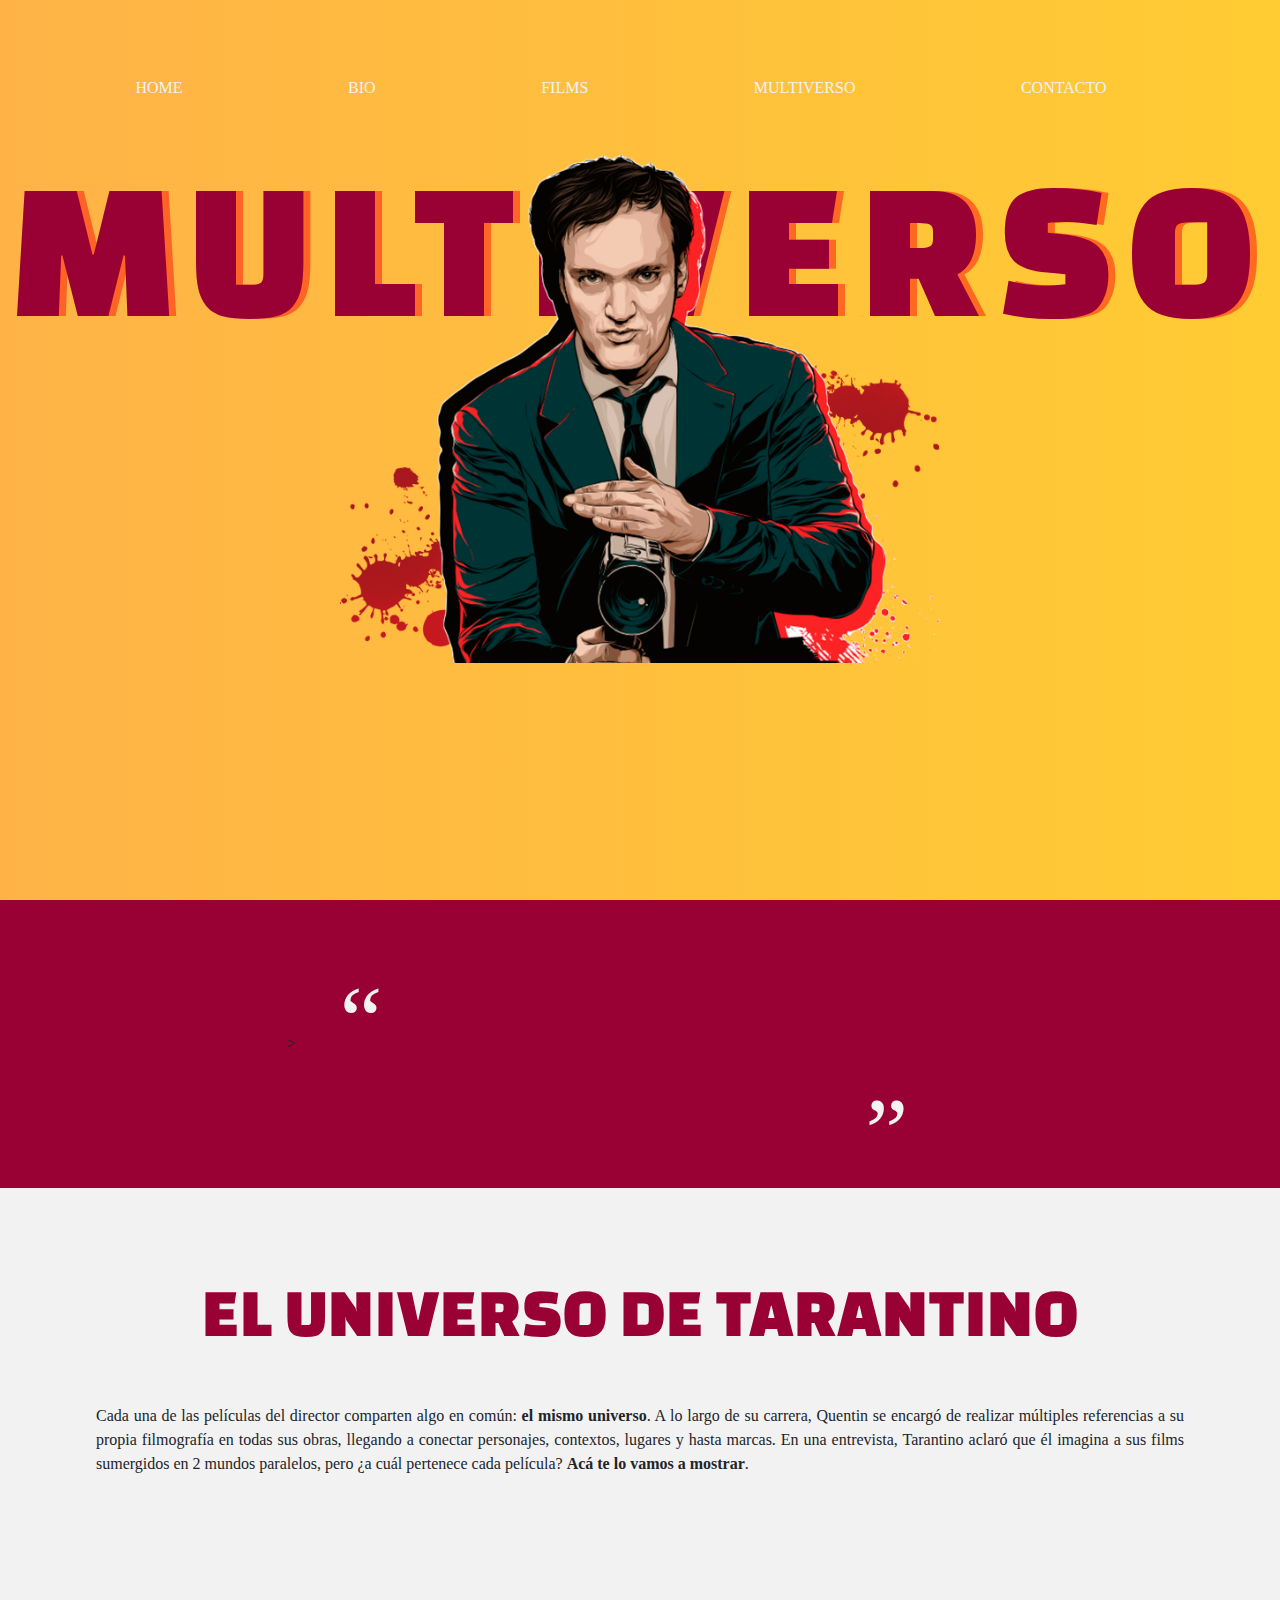
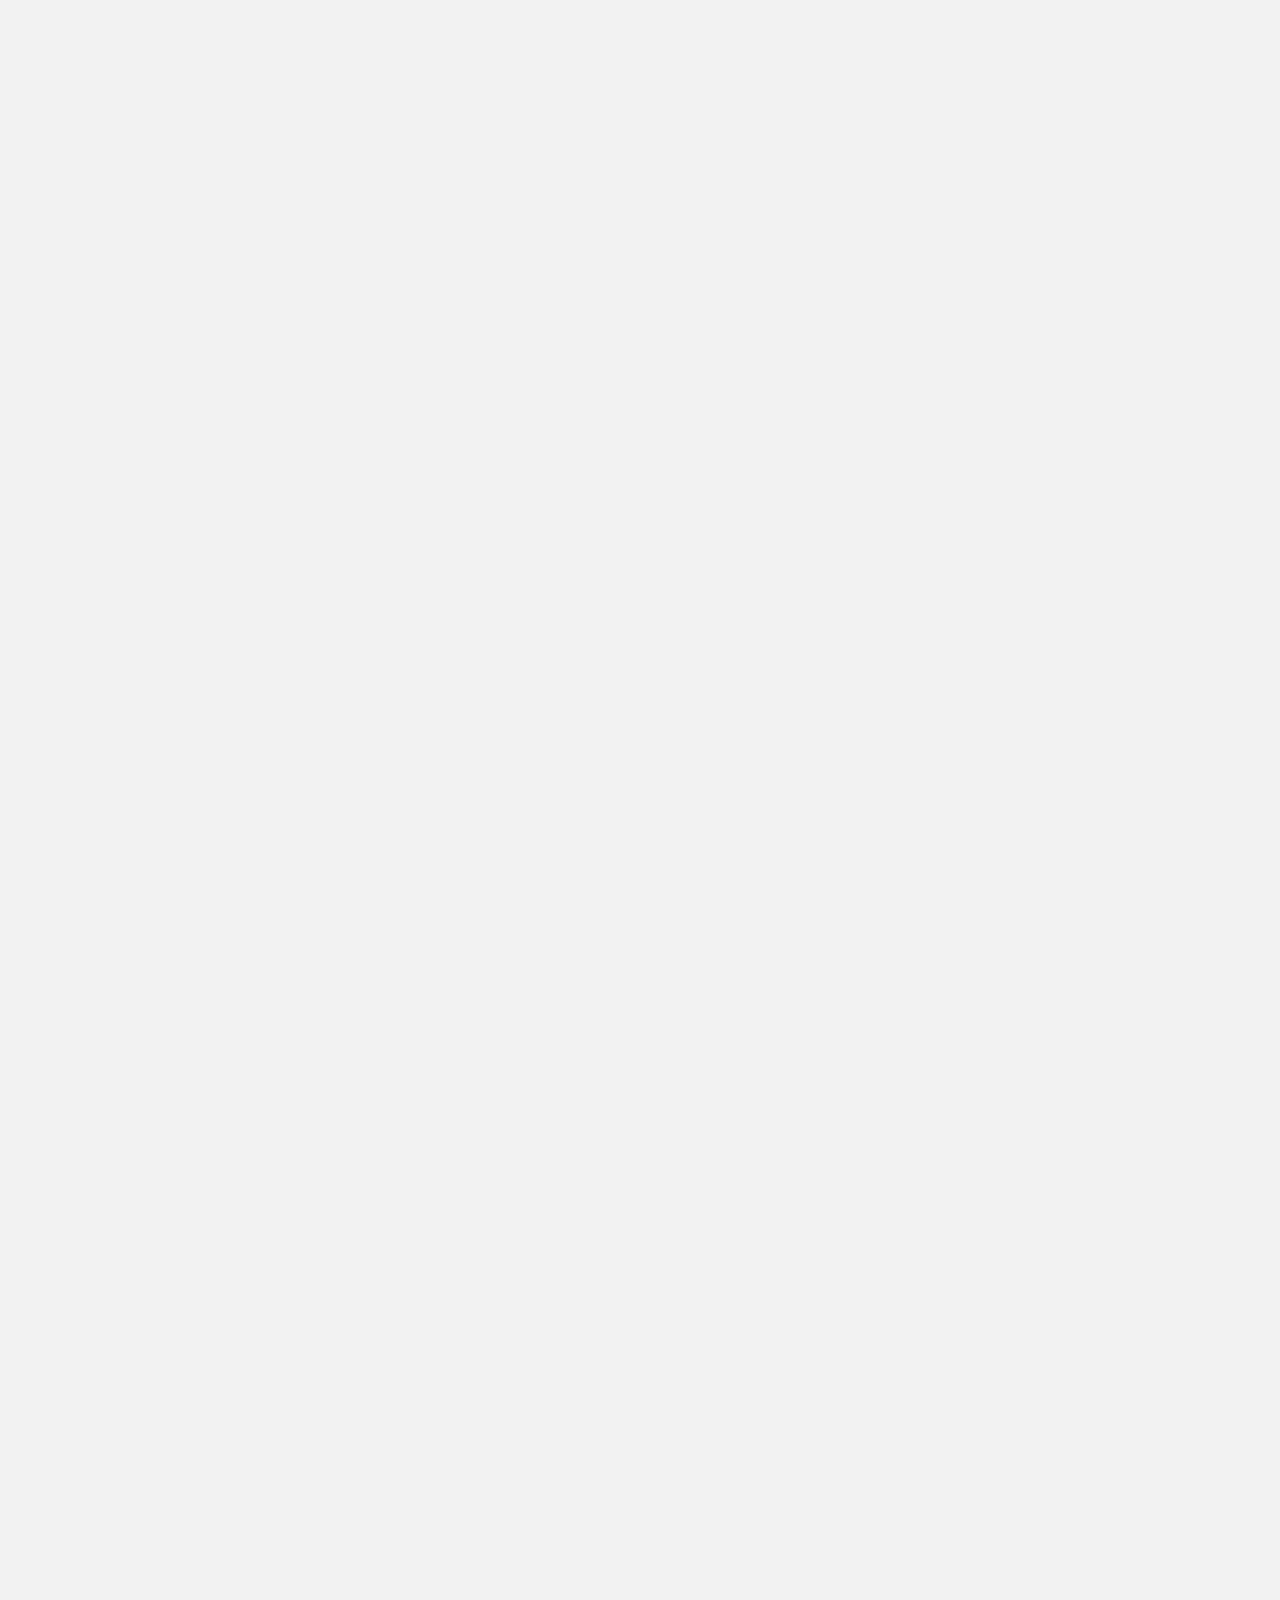
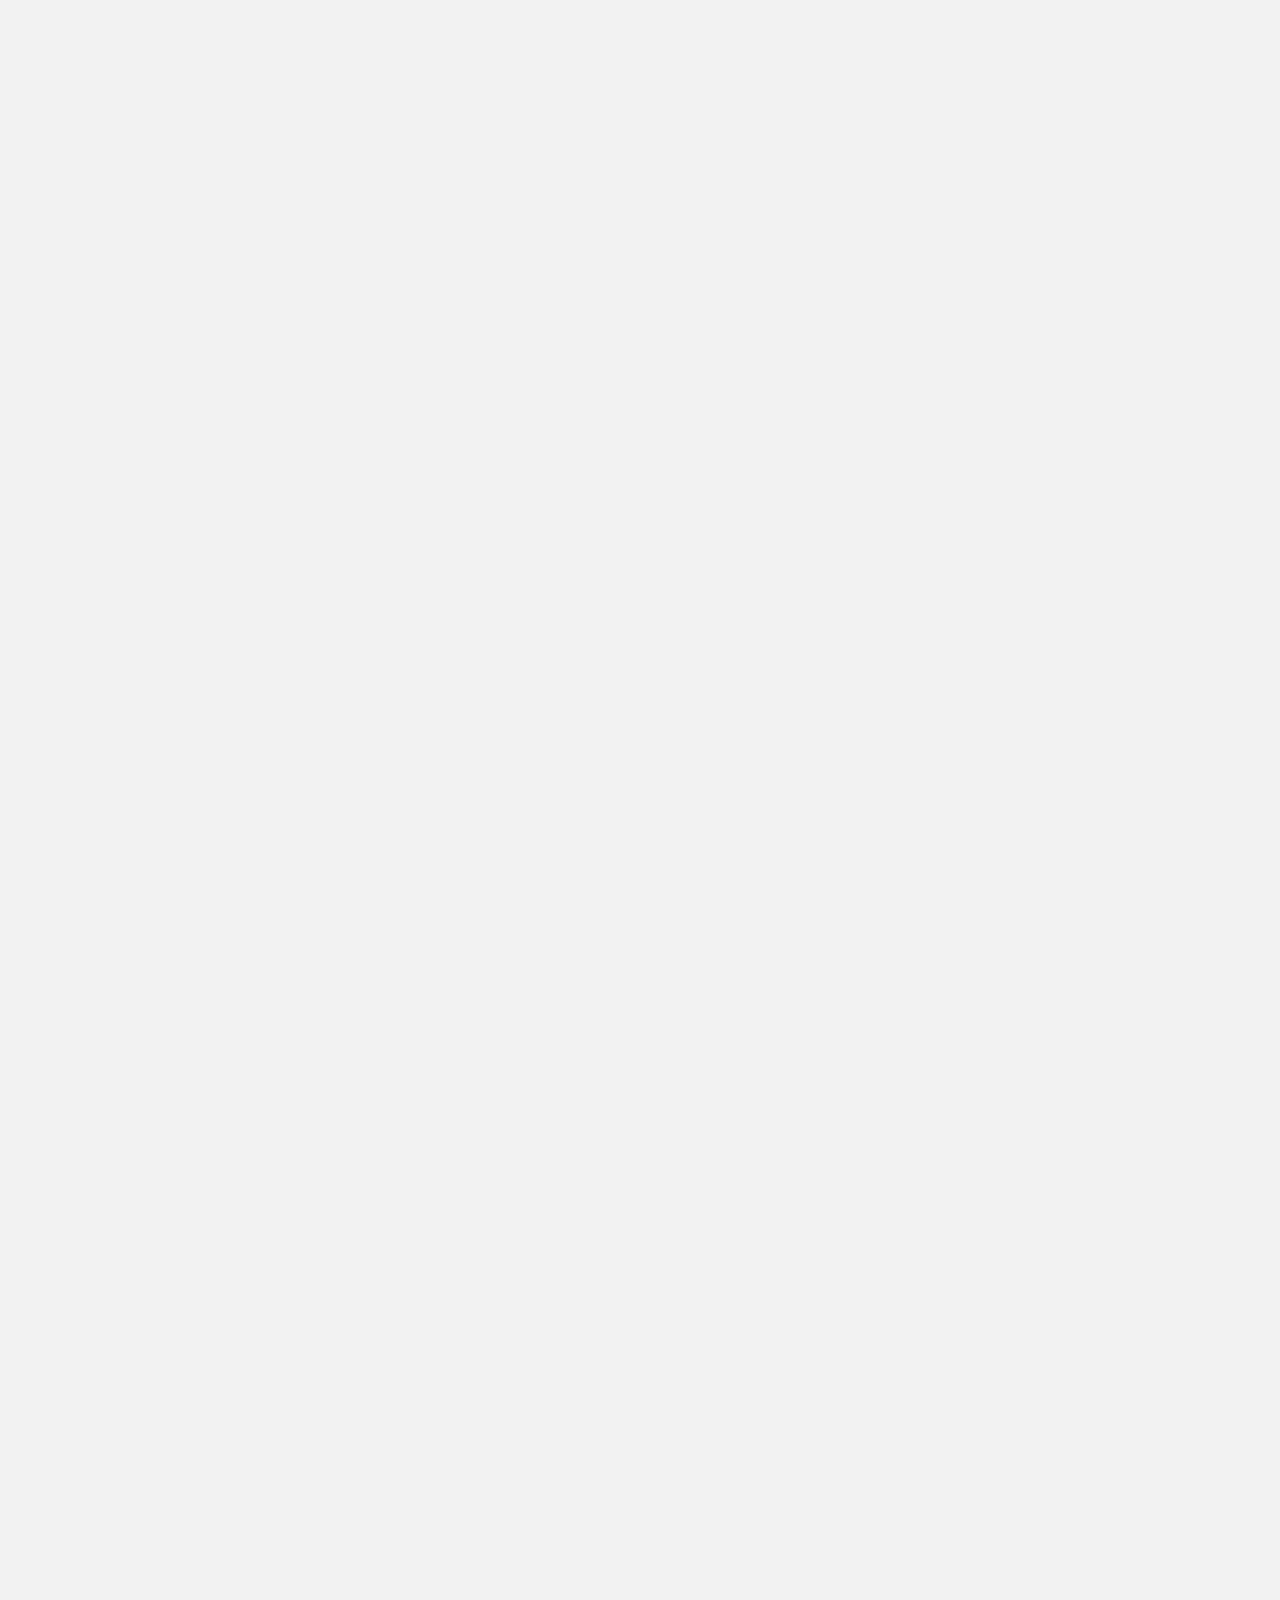
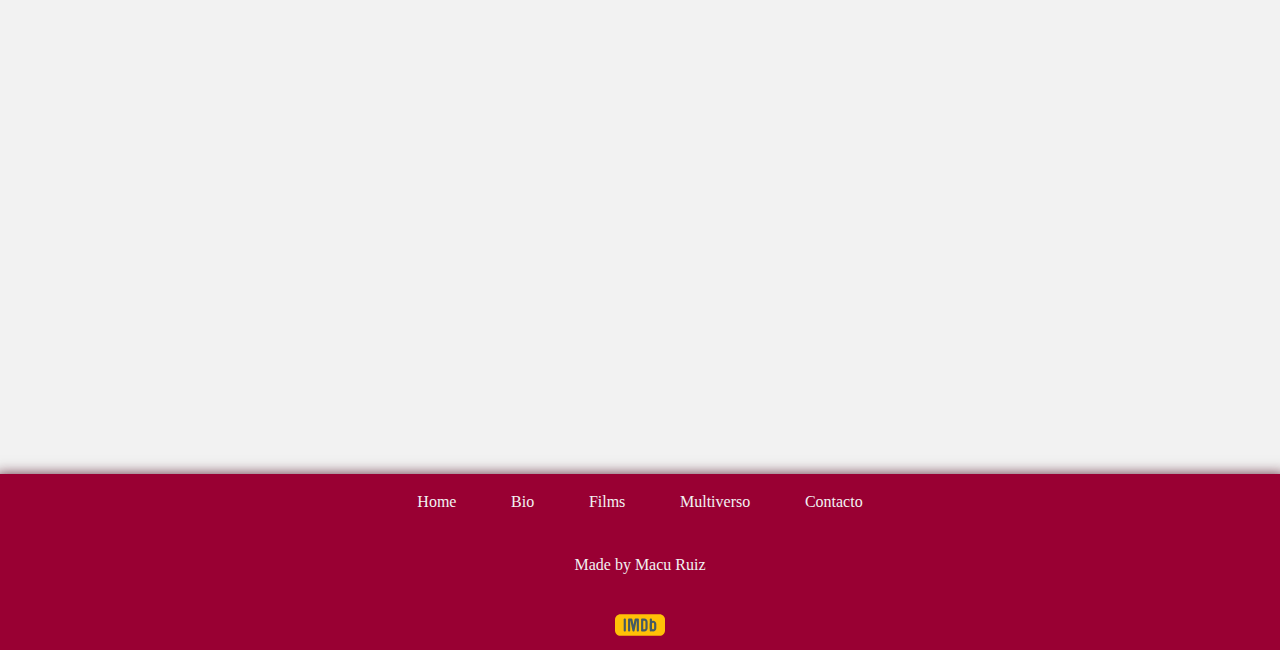
<file: multiverso.html>
<!DOCTYPE html>
    <html lang="es">
        <head>
            <meta charset="UTF-8">
            <meta name="viewport" content="width=device-width, initial-scale=1.0"/>
            <meta name="keywords" content="Quentin Tarantino, Tarantino, películas, cine, director, biografía">
            <title>Quentin Tarantino | El Multiverso</title>
            <link rel="stylesheet" href="https://cdnjs.cloudflare.com/ajax/libs/animate.css/4.1.1/animate.min.css">
            <link rel="stylesheet" href="css/bootstrap.css" crossorigin="anonymous">
            <link rel="stylesheet" href="sass\style.css">


<!----------------HEADER----------------------------->

        </head>
        <body>
            <header>
                
            <!------------NAV---------->

                <nav  id="menu" class="navbar navbar-expand-md navbar-light ">
                    <button class="navbar-toggler bg-red" type="button" data-toggle="collapse" data-target="#navbarNav" aria-controls="navbarNav" aria-expanded="false" aria-label="Toggle navigation">
                        <span class="navbar-toggler-icon"></span>
                    </button>

                    <div class="collapse navbar-collapse" id="navbarNav">
                    
                        <ul class="navbar-nav">

                            <li class="nav-item active">
                                <a class="nav-link" href="index.html">HOME</a>
                                <div class="icono-menu">
                                    <img    src="multimedia/sangre.svg" alt="icono sangre" style="max-width: 30px;">
                                </div> 
                            </li>

                            <li class="nav-item">
                                <a class="nav-link" href="bio.html">BIO</a>
                                <div class="icono-menu">
                                    <img    src="multimedia/sangre.svg" alt="icono sangre" style="max-width: 30px;">
                                </div> 
                            </li>

                            <li class="nav-item">
                                <a class="nav-link" href="films.html">FILMS</a>
                                <div class="icono-menu">
                                    <img    src="multimedia/sangre.svg" alt="icono sangre" style="max-width: 30px;">
                                </div> 
                            </li>

                            <li class="nav-item">
                                <a class="nav-link" href="multiverso.html">MULTIVERSO</a>
                                <div class="icono-menu">
                                    <img    src="multimedia/sangre.svg" alt="icono sangre" style="max-width: 30px;">
                                </div> 
                            </li>

                            <li class="nav-item">
                                <a class="nav-link" href="contacto.html">CONTACTO</a>
                                <div class="icono-menu">
                                    <img    src="multimedia/sangre.svg" alt="icono sangre" style="max-width: 30px;">
                                </div>   
                            </li>

                        </ul>
                    </div>
                </nav>


            <!------------CENTER--------->

                <div class="centrado">
                    <h1>MULTIVERSO</h1>
                    <div class="titulo-ppal">
                        <p>MUL</p> 
                        <P>TI</P>
                        <P>VER</P>
                        <P>SO</P>
                    </div>
                    <div class="portada"><img src="multimedia\tarantino.png"  alt="imagen de tarantino"></div>
                </div>
            </header>

<!----------------MAIN ----------------------------->

            <main>
                <section class="frase">>
                    <p class="wow animate__animated animate__slideInUp"><em>
            "They all take place in this special movie universe"</em>
                <strong>Quentin Tarantino</strong></p>
                </section>


                <section class="multiverso">
                    <h2>EL UNIVERSO DE TARANTINO</h2>
                    <p>Cada una de las películas del director comparten algo en común: <strong>el mismo universo</strong>. A lo largo de su carrera, Quentin se encargó de realizar múltiples referencias a su propia filmografía en todas sus obras, llegando a conectar personajes, contextos, lugares y hasta marcas. En una entrevista, Tarantino aclaró que él imagina a sus films sumergidos en 2 mundos paralelos, pero ¿a cuál pertenece cada película? <strong>Acá te lo vamos a mostrar</strong>.</p>
                
                        <section class="universo wow animate__animated animate__rotateIn">
                            <img src="multimedia/2.svg" alt="televisión" class="tv">

                        </section>
                    <div class= "multiverso__contenedor">

                        
                        <div class="multiverso__contenedor__article wow animate__animated animate__fadeInLeft">
                            <p> <span>Universo dentro de universo </span></p>
                            <p>En una recordada escena de Pulp Fiction, <strong>Mia Wallace</strong>, el personaje interpretado por Uma Thurman, dialoga con <strong>Vicent Vega</strong> y le cuenta que participó del piloto de un show de televisión sobre cinco mujeres, agentes secretas, y le brinda una descripción de ellas.
                            Dice que había una rubia que era la líder, una japonesa que era maestra en kung fu, una chica negra experta en demoliciones, una francesa cuya especialidad era el sexo y, finalmente, estaba ella, que interpretaba a la guerrera más letal del mundo con un arma blanca.   
                            <p>En otras palabras, Mia Wallace describió la trama de <strong>Kill Bill</strong>, en la que Uma Thurman es la letal guerrera con un arma blanca, y está Daryl Hannah (la rubia líder), Lucy Liu (la japonesa), Vivica A. Fox (la negra) y Julie Dreyfus (la francesa). Recientemente, Tarantino confirmó que casi todas sus películas forman parte de un mismo universo. Pero algunas son historias ficticias dentro de ese universo ficticio. <strong>Metaficción</strong>.</p>
                            <p> Así lo explicó el director: <em>"Está el universo que es real como el universo en el que vivimos, y casi todos los personajes habitan ese universo. Pero después está este universo cinematográfico. From <Strong>Dusk Till Dawn</Strong> y <Strong>Kill Bill</Strong> tienen lugar en ese universo cinematográfico dentro del otro universo. Así que básicamente si los personajes de <strong>Reservoir Dogs</strong> o <strong>Pulp Fiction</strong> van al cine, podrían ver <Strong>Kill Bill</Strong>, o <Strong>From Dusk Till Dawn</Strong>"</em>.</p>
                            <p>¿Se entiende? Hay un universo en el que existió Django, en el que existieron los 8 más odiados, en el que Hitler murió en un cine, en el que Vic y Vincent Vega son hermanos, etcétera. Para los personajes de ese universo con características realistas, Kill Bill y From Dusk Till Dawn (de tono fantástico) son también películas.</p>
                            <div class="imagenes">
                                <div class="info-contenedor">
                                    <img src="multimedia/multiverso/Mia.png" alt="Mia Wallace" class="wow animate__animated animate__rotateIn">
                                    <p>Mia Wallace</p>
                                </div> 
                                <svg width="2500" height="190" viewBox="0 0 250 190">
                                    <line stroke-dasharray="20, 15" style="stroke: #990033; stroke-width:4;" x1="-200" y1="150" x2="2000" y2="150"></line>
                                </svg>
                                <div class="info-contenedor">
                                    <img src="multimedia/multiverso/Beatrix.png" alt="Beatrix Kiddo" class="wow animate__animated animate__rotateIn">
                                    <p>Beatrix Kiddo</p>
                                </div>
                            </div>
                        </div>

                        <div class="multiverso__contenedor__article wow animate__animated animate__fadeInRight">
                            <p> <span>Los hermanos sean unidos </span></p>
                            <p>Una de las referencias más importantes se da entre las películas <strong>Reservoir Dogs</strong> y <strong>Pulp Fiction</strong>. En la primera película, un grupo de delincuentes reunidos para robar un banco resguardan sus verdaderas identidades designándose con un color distintivo (Sr. Blanco, Sr. Naranja, Sr. Rosa, Sr. Rubio, etc.). El verdadero nombre del sádico Sr. Rubio (el hombre que le corta la oreja a un agente de policía que tomaron de rehén, interpretado por Michael Madsen), según se revela luego, es <strong>Vic Vega</strong>. En <strong>Pulp Fiction</strong>, el asesino a sueldo interpretado por John Travolta se llama <strong>Vincent Vega</strong>, quien es claramente su hermano.</p>
                            <div class="imagenes">
                                <div class="info-contenedor">
                                    <img src="multimedia/multiverso/Vicent.png" alt="Vicent Vega" class="wow animate__animated animate__rotateIn">
                                    <p>Vicent Vega</p>
                                </div>
                                <svg width="2500" height="190" viewBox="0 0 250 190">
                                    <line stroke-dasharray="20, 15" style="stroke: #990033; stroke-width:4;" x1="-200" y1="150" x2="2000" y2="150"></line>
                                </svg>
                                <div class="info-contenedor">
                                    <img src="multimedia/multiverso/vic.png" alt="Vic Vega" class="wow animate__animated animate__rotateIn">
                                <p>Vic Vega</p>
                                </div>
                            </div> 
                        </div>


                        <div class="multiverso__contenedor__article wow animate__animated animate__fadeInLeft">
                            <p><span>Padre e hijo </span></p>
                            <p>Dentro del universo Tarantino, también tenemos a los Donowitz. En <strong>‘Amor a quemarropa’</strong> se nos presenta a <strong>Lee Donowitz</strong> (Saul Rubinek), un productor de Hollywood que compra droga a Clarence (Christian Slater) y es un gran fan del cine bélico. Tarantino le buscó un motivo.
                            En <strong>‘Bastardos sin Gloria’</strong> conocemos a su padre, <strong>Donnie “El Oso Judío” Donowitz</strong>, interpretado por Eli Roth. El es un miembro especialmente violento del escuadrón anti-nazi liderado por <strong>Aldo “El Apache” Raine</strong> (Brad Pitt) y se encargó de eliminar a balazos a Adolf Hitler. </p>
                            <p>Sí, el dictador alemán murió de forma diferente en la realidad tarantiniana, y es por eso que también debemos afirmar que el cine tiene un significado tan importante en este universo: entre otras cosas, la resolución de uno de los conflictos más importantes de la historia (La Segunda Guerra Mundial) se definió dentro de una sala de cine.</p>
                            <div class="imagenes">
                                <div class="info-contenedor">
                                    <img src="multimedia/multiverso/donnie.png" alt="Donnie Donowitz" class="wow animate__animated animate__rotateIn">
                                    <p>Donnie Donowitz</p>
                                </div>
                                <svg width="2500" height="190" viewBox="0 0 250 190">
                                    <line stroke-dasharray="20, 15" style="stroke: #990033; stroke-width:4;" x1="-200" y1="150" x2="2000" y2="150"></line>
                                </svg>
                                <div class="info-contenedor">
                                    <img src="multimedia/multiverso/lee.png" alt="Lee Donowitz" class="wow animate__animated animate__rotateIn">
                                    <p>Lee Donowitz</p>
                                </div>
                            </div> 
                        </div>

                        <div class="multiverso__contenedor__article wow animate__animated animate__fadeInRight">
                            <p><span>Red Apple </span></p>
                            <p>Tarantino creó esta marca y es la única que se fuma en sus películas. Hay referencias a ella tanto en el universo “real” como en el “cinematográfico”: <strong>'Pulp Fiction'</strong>, <strong>'Once Upon a Time in Hollywood'</strong>, <strong>'Kill Bill'</strong>. Curiosamente, en <strong>'Los ocho más odiados'</strong>, la marca es mencionada por el personaje mexicano, <strong>Señor Bob</strong>, que la cita como "Manzana roja".</p>
                            <div class="imagenes-apple">
                                <div class="info-contenedor">
                                    <img src="multimedia/multiverso/red apple.png" alt="Red Apple" class="appleimg wow animate__animated animate__rotateIn">
                                </div>
                            </div>
                        </div>

                    </div>
                
                </section>

            </main>
            
<!----------------FOOTER----------------------------->

            <footer>
                <nav id="menu-final">
                    <ul>
                        <li>
                            <a href="index.html">Home</a>                           
                        </li>
                        <li>
                            <a href="bio.html">Bio</a>   
                        </li>
                        <li>
                            <a href="films.html">Films</a>
                        </li>
                        <li>
                            <a href="multiverso.html">Multiverso</a>
                        </li>
                        <li>
                            <a href="contacto.html">Contacto</a>
                        </li>
                    </ul>
                </nav>
                <div class="alinear">
                    <p>Made by Macu Ruiz</p>
                    <a href="https://www.imdb.com/name/nm0000233/" target="_blank"><img src="multimedia/imdb.svg" alt="IMDB" width="50" height="50"></a>
                </div>
            </footer>
            
            <!-- BOOTSRAP Option 1: jQuery and Bootstrap Bundle (includes Popper)  -->
    <script src="https://code.jquery.com/jquery-3.5.1.slim.min.js" integrity="sha384-DfXdz2htPH0lsSSs5nCTpuj/zy4C+OGpamoFVy38MVBnE+IbbVYUew+OrCXaRkfj" crossorigin="anonymous"></script>
    <script src="https://cdn.jsdelivr.net/npm/bootstrap@4.5.3/dist/js/bootstrap.bundle.min.js" integrity="sha384-ho+j7jyWK8fNQe+A12Hb8AhRq26LrZ/JpcUGGOn+Y7RsweNrtN/tE3MoK7ZeZDyx" crossorigin="anonymous"></script>

            <script src="js/wow.min.js"></script>
            <script>
            new WOW().init();
            </script>
        </body>
    </html>
</file>
